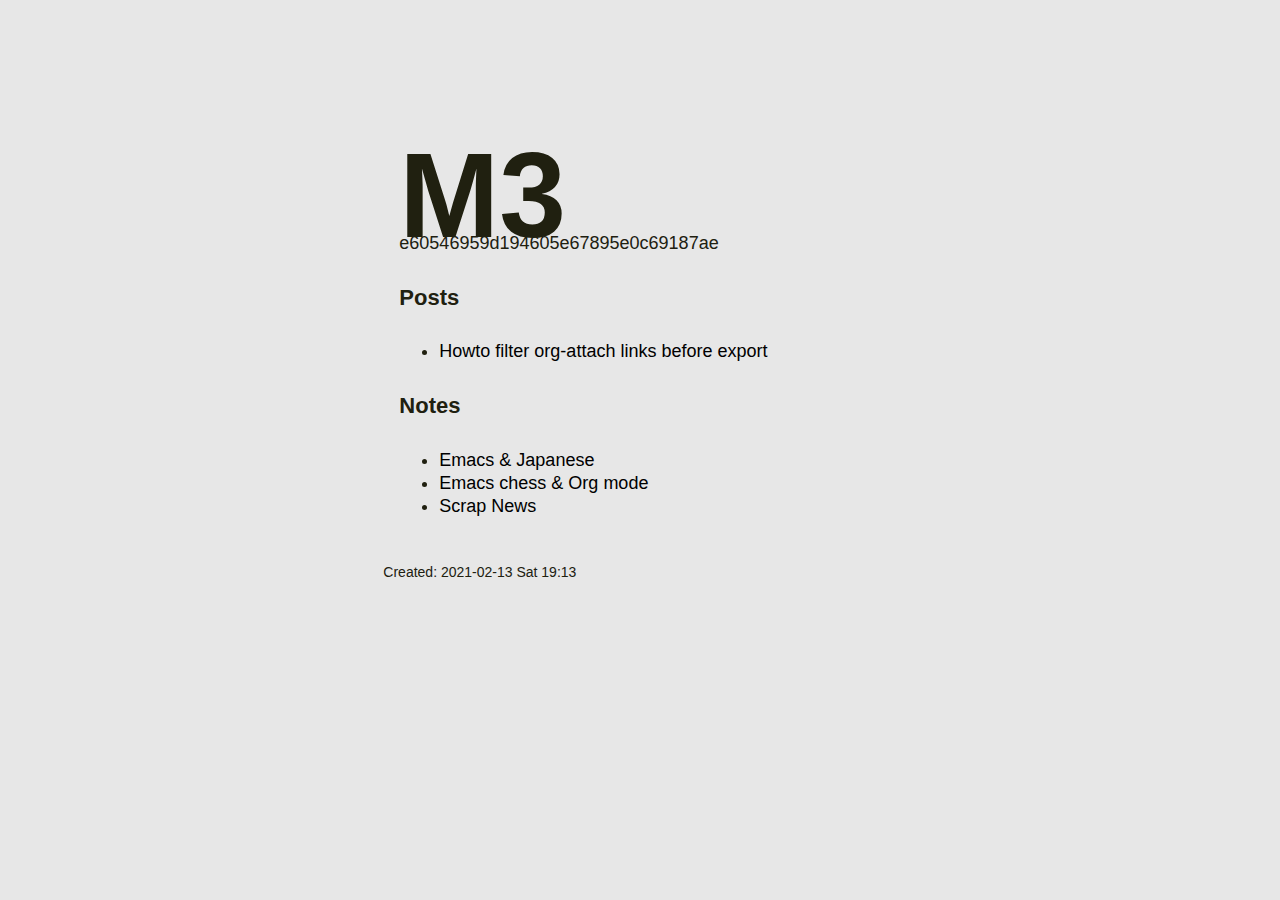
<file: index.html>
<!DOCTYPE html>
<html lang="en">
<head>
<!-- 2021-02-13 Sat 19:13 -->
<meta charset="utf-8">
<meta name="viewport" content="width=device-width, initial-scale=1">
<title>&lrm;</title>
<meta name="generator" content="Org mode">
<link rel="stylesheet" type="text/css" href="first.css"/>
</head>
<body>
<div id="content">
<h1 style="padding-top:80px;font-size:120px;margin-bottom:24px;">M3</h1>
<span>e60546959d194605e67895e0c69187ae</span>


<div id="outline-container-orgbc3f118" class="outline-2">
<h2 id="orgbc3f118">Posts</h2>
<div class="outline-text-2" id="text-orgbc3f118">
<ul class="org-ul">
<li><a href="../posts/2021/02/howto-filter-org-attach-links-for-export.html">Howto filter org-attach links before export</a></li>
</ul>
</div>
</div>

<div id="outline-container-orgdefddb2" class="outline-2">
<h2 id="orgdefddb2">Notes</h2>
<div class="outline-text-2" id="text-orgdefddb2">
<ul class="org-ul">
<li><a href="../notes/20210116181510-emacs_japanese.html">Emacs &amp; Japanese</a></li>
<li><a href="../notes/20210131081747-emacs_chess_org_mode.html">Emacs chess &amp; Org mode</a></li>
<li><a href="../notes/20210102181512-scrap_news.html">Scrap News</a></li>
</ul>
</div>
</div>
</div>
<div id="postamble" class="status">
<p class="date">Created: 2021-02-13 Sat 19:13</p>
</div>
</body>
</html>
</file>
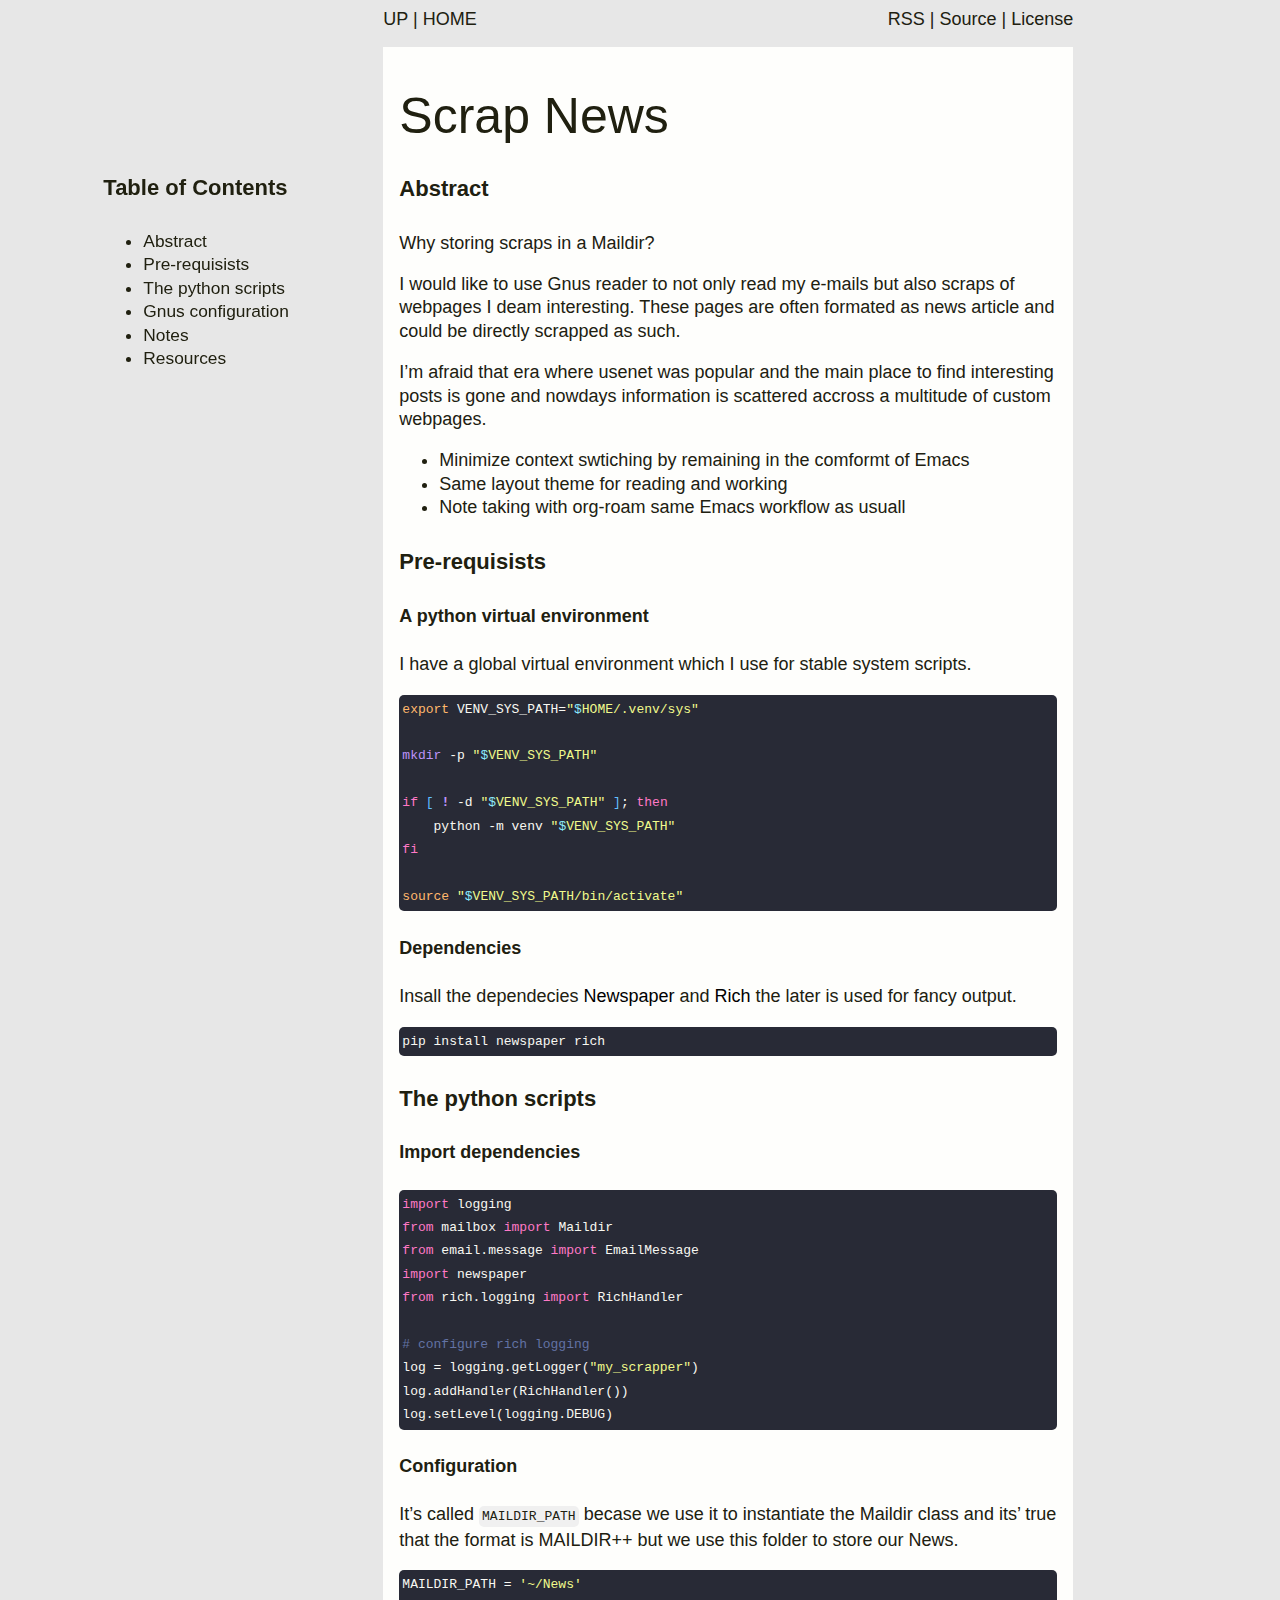
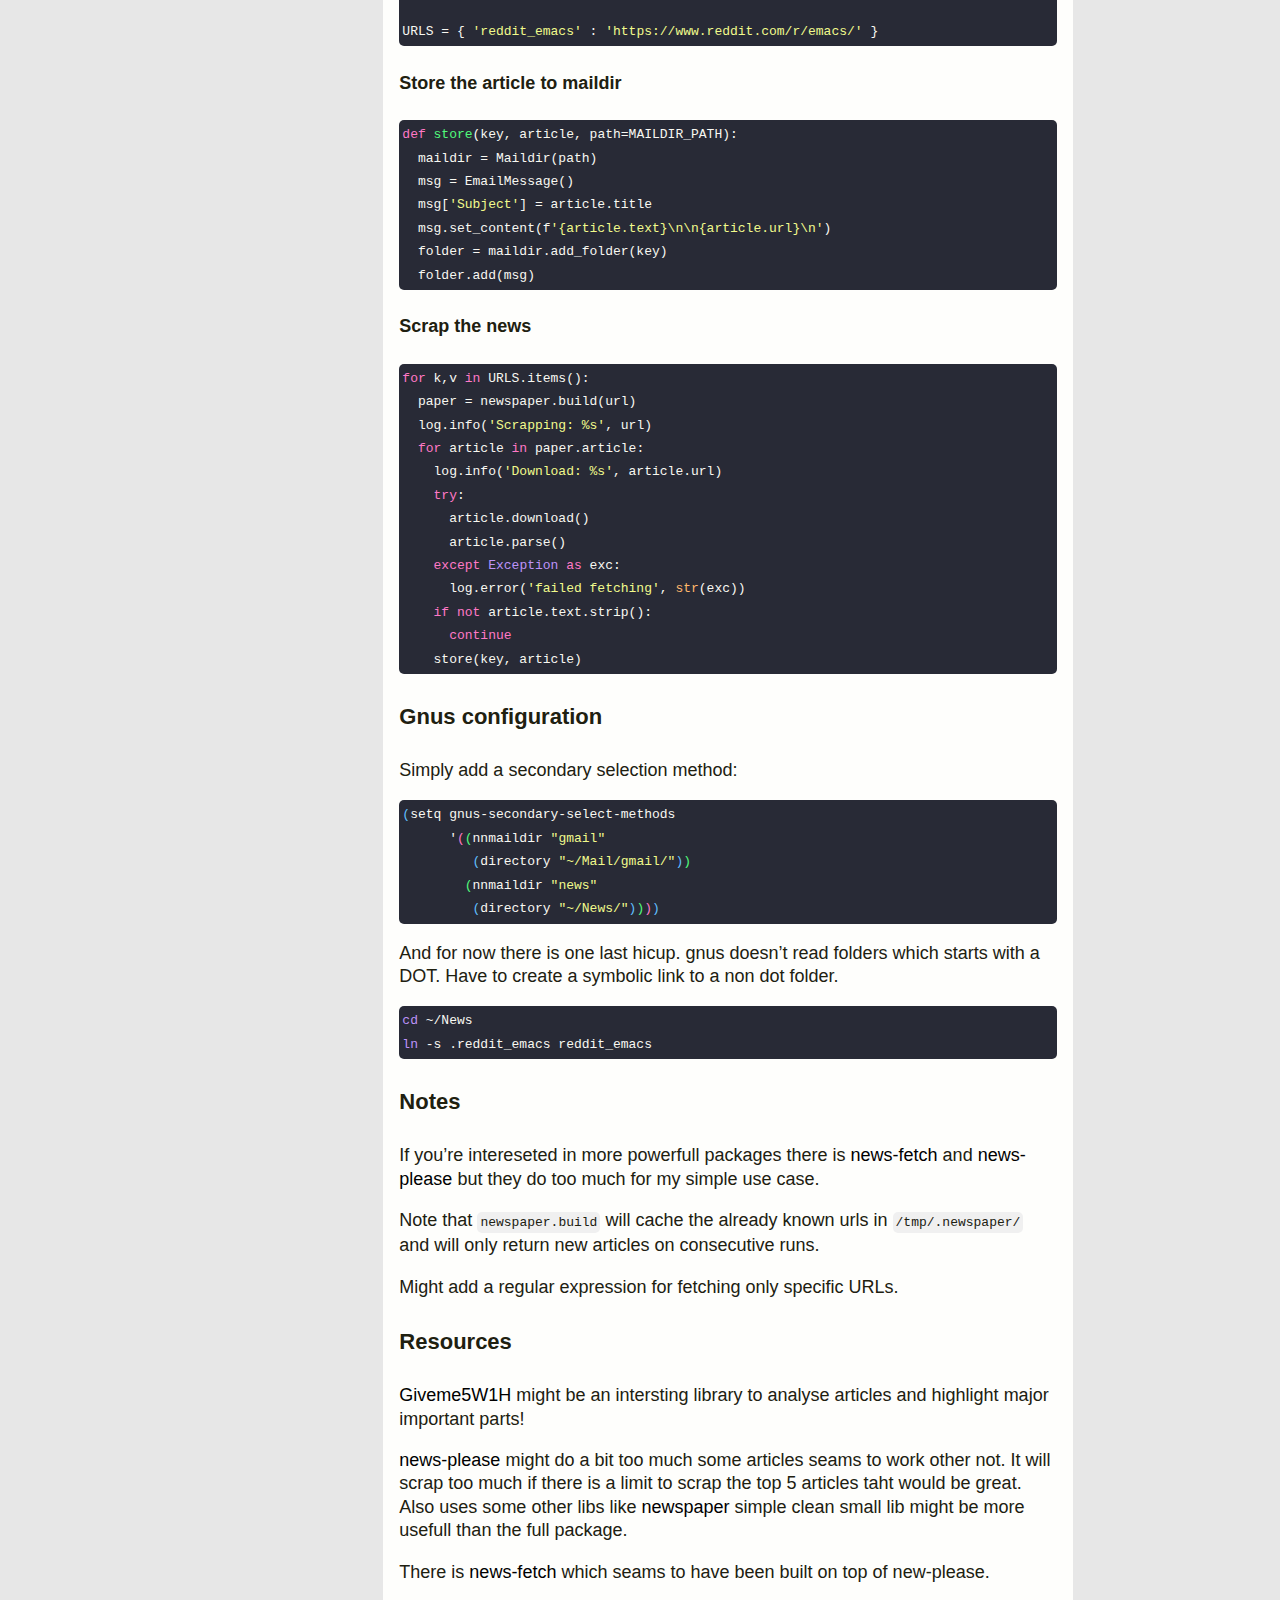
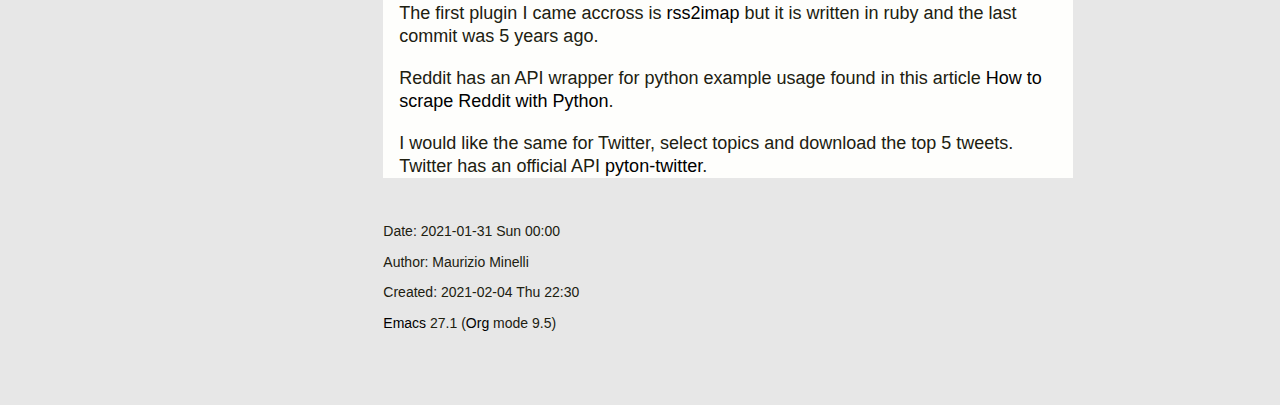
<file: 20210102181512-scrap_news.html>
<!DOCTYPE html>
<html lang="en">
<head>
<!-- 2021-02-04 Thu 22:30 -->
<meta charset="utf-8">
<meta name="viewport" content="width=device-width, initial-scale=1">
<title>Scrap News</title>
<meta name="generator" content="Org mode">
<meta name="author" content="Maurizio Minelli">
<link rel="stylesheet" type="text/css" href="style.css"/>
<link rel="stylesheet" type="text/css" href="style.css"/>
</head>
<body>
<div id="preamble" class="status">
<div id="org-page-header">
   <div>
    <a accesskey="h" href="notes.html"> UP </a> |
   <a accesskey="H" href="index.html"> HOME </a>
</div>
<div>
<a href="notes.xml"> RSS </a> |
<a href="https://github.com/willwo13/willwo13.github.io"> Source </a> |
<a href="https://creativecommons.org/licenses/by-sa/4.0/"> License </a>
</div>
</div>
</div>
<div id="content">
<h1 class="title">Scrap News</h1>
<div id="table-of-contents">
<h2>Table of Contents</h2>
<div id="text-table-of-contents">
<ul>
<li><a href="#org2af3b72">Abstract</a></li>
<li><a href="#orgd349a46">Pre-requisists</a></li>
<li><a href="#org2d95f94">The python scripts</a></li>
<li><a href="#org6b2769f">Gnus configuration</a></li>
<li><a href="#orgf32b726">Notes</a></li>
<li><a href="#orgb457ae9">Resources</a></li>
</ul>
</div>
</div>

<div id="outline-container-org2af3b72" class="outline-2">
<h2 id="org2af3b72">Abstract</h2>
<div class="outline-text-2" id="text-org2af3b72">
<p>
Why storing scraps in a Maildir?
</p>

<p>
I would like to use Gnus reader to not only read my e-mails but also scraps of
webpages I deam interesting. These pages are often formated as news article and
could be directly scrapped as such.
</p>

<p>
I&rsquo;m afraid that era where usenet was popular and the main place to find
interesting posts is gone and nowdays information is scattered accross a
multitude of custom webpages.
</p>

<ul class="org-ul">
<li>Minimize context swtiching by remaining in the comformt of Emacs</li>
<li>Same layout theme for reading and working</li>
<li>Note taking with org-roam same Emacs workflow as usuall</li>
</ul>
</div>
</div>

<div id="outline-container-orgd349a46" class="outline-2">
<h2 id="orgd349a46">Pre-requisists</h2>
<div class="outline-text-2" id="text-orgd349a46">
</div>

<div id="outline-container-orge1f4689" class="outline-3">
<h3 id="orge1f4689">A python virtual environment</h3>
<div class="outline-text-3" id="text-orge1f4689">
<p>
I have a global virtual environment which I use for stable system scripts.
</p>

<div class="org-src-container">
<pre class="src src-bash"><span style="color: #ffb86c;">export</span> VENV_SYS_PATH=<span style="color: #f1fa8c;">"</span><span style="color: #8be9fd;">$</span><span style="color: #f1fa8c;">HOME</span><span style="color: #f1fa8c;">/.venv/sys"</span>

<span style="color: #bd93f9;">mkdir</span> -p <span style="color: #f1fa8c;">"</span><span style="color: #8be9fd;">$</span><span style="color: #f1fa8c;">VENV_SYS_PATH</span><span style="color: #f1fa8c;">"</span>

<span style="color: #ff79c6;">if</span> <span style="color: #61bfff;">[</span> <span style="color: #bd93f9; font-weight: bold;">!</span> -d <span style="color: #f1fa8c;">"</span><span style="color: #8be9fd;">$</span><span style="color: #f1fa8c;">VENV_SYS_PATH</span><span style="color: #f1fa8c;">"</span> <span style="color: #61bfff;">]</span>; <span style="color: #ff79c6;">then</span>
    python -m venv <span style="color: #f1fa8c;">"</span><span style="color: #8be9fd;">$</span><span style="color: #f1fa8c;">VENV_SYS_PATH</span><span style="color: #f1fa8c;">"</span>
<span style="color: #ff79c6;">fi</span>

<span style="color: #ffb86c;">source</span> <span style="color: #f1fa8c;">"</span><span style="color: #8be9fd;">$</span><span style="color: #f1fa8c;">VENV_SYS_PATH</span><span style="color: #f1fa8c;">/bin/activate"</span>
</pre>
</div>
</div>
</div>

<div id="outline-container-orgb1d2b0f" class="outline-3">
<h3 id="orgb1d2b0f">Dependencies</h3>
<div class="outline-text-3" id="text-orgb1d2b0f">
<p>
Insall the dependecies <a href="https://newspaper.readthedocs.io/en/latest/">Newspaper</a> and <a href="https://rich.readthedocs.io/en/stable/introduction.html">Rich</a> the later is used for fancy output.
</p>

<div class="org-src-container">
<pre class="src src-bash">pip install newspaper rich
</pre>
</div>
</div>
</div>
</div>


<div id="outline-container-org2d95f94" class="outline-2">
<h2 id="org2d95f94">The python scripts</h2>
<div class="outline-text-2" id="text-org2d95f94">
</div>

<div id="outline-container-org4d29acc" class="outline-3">
<h3 id="org4d29acc">Import dependencies</h3>
<div class="outline-text-3" id="text-org4d29acc">
<div class="org-src-container">
<pre class="src src-python"><span style="color: #ff79c6;">import</span> logging
<span style="color: #ff79c6;">from</span> mailbox <span style="color: #ff79c6;">import</span> Maildir
<span style="color: #ff79c6;">from</span> email.message <span style="color: #ff79c6;">import</span> EmailMessage
<span style="color: #ff79c6;">import</span> newspaper
<span style="color: #ff79c6;">from</span> rich.logging <span style="color: #ff79c6;">import</span> RichHandler

<span style="color: #6272a4;"># </span><span style="color: #6272a4;">configure rich logging</span>
log = logging.getLogger(<span style="color: #f1fa8c;">"my_scrapper"</span>)
log.addHandler(RichHandler())
log.setLevel(logging.DEBUG)
</pre>
</div>
</div>
</div>

<div id="outline-container-orgf868841" class="outline-3">
<h3 id="orgf868841">Configuration</h3>
<div class="outline-text-3" id="text-orgf868841">
<p>
It&rsquo;s called <code>MAILDIR_PATH</code> becase we use it to instantiate the Maildir class and
its&rsquo; true that the format is MAILDIR++ but we use this folder to store our News.
</p>

<div class="org-src-container">
<pre class="src src-python">MAILDIR_PATH = <span style="color: #f1fa8c;">'~/News'</span>

URLS = { <span style="color: #f1fa8c;">'reddit_emacs'</span> : <span style="color: #f1fa8c;">'https://www.reddit.com/r/emacs/'</span> }
</pre>
</div>
</div>
</div>


<div id="outline-container-org2d29910" class="outline-3">
<h3 id="org2d29910">Store the article to maildir</h3>
<div class="outline-text-3" id="text-org2d29910">
<div class="org-src-container">
<pre class="src src-python"><span style="color: #ff79c6;">def</span> <span style="color: #50fa7b;">store</span>(key, article, path=MAILDIR_PATH):
  maildir = Maildir(path)
  msg = EmailMessage()
  msg[<span style="color: #f1fa8c;">'Subject'</span>] = article.title
  msg.set_content(f<span style="color: #f1fa8c;">'{article.text}\n\n{article.url}\n'</span>)
  folder = maildir.add_folder(key)
  folder.add(msg)
</pre>
</div>
</div>
</div>


<div id="outline-container-orgab89778" class="outline-3">
<h3 id="orgab89778">Scrap the news</h3>
<div class="outline-text-3" id="text-orgab89778">
<div class="org-src-container">
<pre class="src src-python"><span style="color: #ff79c6;">for</span> k,v <span style="color: #ff79c6;">in</span> URLS.items():
  paper = newspaper.build(url)
  log.info(<span style="color: #f1fa8c;">'Scrapping: %s'</span>, url)
  <span style="color: #ff79c6;">for</span> article <span style="color: #ff79c6;">in</span> paper.article:
    log.info(<span style="color: #f1fa8c;">'Download: %s'</span>, article.url)
    <span style="color: #ff79c6;">try</span>:
      article.download()
      article.parse()
    <span style="color: #ff79c6;">except</span> <span style="color: #bd93f9;">Exception</span> <span style="color: #ff79c6;">as</span> exc:
      log.error(<span style="color: #f1fa8c;">'failed fetching'</span>, <span style="color: #ffb86c;">str</span>(exc))
    <span style="color: #ff79c6;">if</span> <span style="color: #ff79c6;">not</span> article.text.strip():
      <span style="color: #ff79c6;">continue</span>
    store(key, article)
</pre>
</div>
</div>
</div>
</div>


<div id="outline-container-org6b2769f" class="outline-2">
<h2 id="org6b2769f">Gnus configuration</h2>
<div class="outline-text-2" id="text-org6b2769f">
<p>
Simply add a secondary selection method:
</p>

<div class="org-src-container">
<pre class="src src-lisp"><span style="color: #61bfff;">(</span>setq gnus-secondary-select-methods
      '<span style="color: #ff79c6;">(</span><span style="color: #50fa7b;">(</span>nnmaildir <span style="color: #f1fa8c;">"gmail"</span>
         <span style="color: #61bfff;">(</span>directory <span style="color: #f1fa8c;">"~/Mail/gmail/"</span><span style="color: #61bfff;">)</span><span style="color: #50fa7b;">)</span>
        <span style="color: #50fa7b;">(</span>nnmaildir <span style="color: #f1fa8c;">"news"</span>
         <span style="color: #61bfff;">(</span>directory <span style="color: #f1fa8c;">"~/News/"</span><span style="color: #61bfff;">)</span><span style="color: #50fa7b;">)</span><span style="color: #ff79c6;">)</span><span style="color: #61bfff;">)</span>
</pre>
</div>

<p>
And for now there is one last hicup. gnus doesn&rsquo;t read folders which starts with
a DOT. Have to create a symbolic link to a non dot folder.
</p>

<div class="org-src-container">
<pre class="src src-bash"><span style="color: #bd93f9;">cd</span> ~/News
<span style="color: #bd93f9;">ln</span> -s .reddit_emacs reddit_emacs
</pre>
</div>
</div>
</div>


<div id="outline-container-orgf32b726" class="outline-2">
<h2 id="orgf32b726">Notes</h2>
<div class="outline-text-2" id="text-orgf32b726">
<p>
If you&rsquo;re intereseted in more powerfull packages there is <a href="https://pypi.org/project/news-fetch/">news-fetch</a> and
<a href="https://pypi.org/project/news-please/">news-please</a> but they do too much for my simple use case.
</p>

<p>
Note that <code>newspaper.build</code> will cache the already known urls in <code>/tmp/.newspaper/</code>
and will only return new articles on consecutive runs.
</p>

<p>
Might add a regular expression for fetching only specific URLs.
</p>
</div>
</div>



<div id="outline-container-orgb457ae9" class="outline-2">
<h2 id="orgb457ae9">Resources</h2>
<div class="outline-text-2" id="text-orgb457ae9">
<p>
<a href="https://github.com/fhamborg/Giveme5W1H">Giveme5W1H</a> might be an intersting library to analyse articles and highlight
major important parts!
</p>

<p>
<a href="https://github.com/fhamborg/news-please">news-please</a> might do a bit too much some articles seams to work other not. It
will scrap too much if there is a limit to scrap the top 5 articles taht would
be great. Also uses some other libs like <a href="https://github.com/codelucas/newspaper">newspaper</a> simple clean small lib might
be more usefull than the full package.
</p>

<p>
There is <a href="https://github.com/santhoshse7en/news-fetch">news-fetch</a> which seams to have been built on top of new-please.
</p>

<p>
The first plugin I came accross is <a href="https://github.com/rcarmo/rss2imap">rss2imap</a> but it is written in ruby and the
last commit was 5 years ago.
</p>

<p>
Reddit has an API wrapper for python example usage found in this article <a href="https://www.storybench.org/how-to-scrape-reddit-with-python/">How to
scrape Reddit with Python</a>.
</p>

<p>
I would like the same for Twitter, select topics and download the top 5 tweets.
Twitter has an official API <a href="https://python-twitter.readthedocs.io/en/latest/">pyton-twitter</a>.
</p>
</div>
</div>
</div>
<div id="postamble" class="status">
<p class="date">Date: 2021-01-31 Sun 00:00</p>
<p class="author">Author: Maurizio Minelli</p>
<p class="date">Created: 2021-02-04 Thu 22:30</p>
<p class="creator"><a href="https://www.gnu.org/software/emacs/">Emacs</a> 27.1 (<a href="https://orgmode.org">Org</a> mode 9.5)</p>
</div>
</body>
</html>
</file>
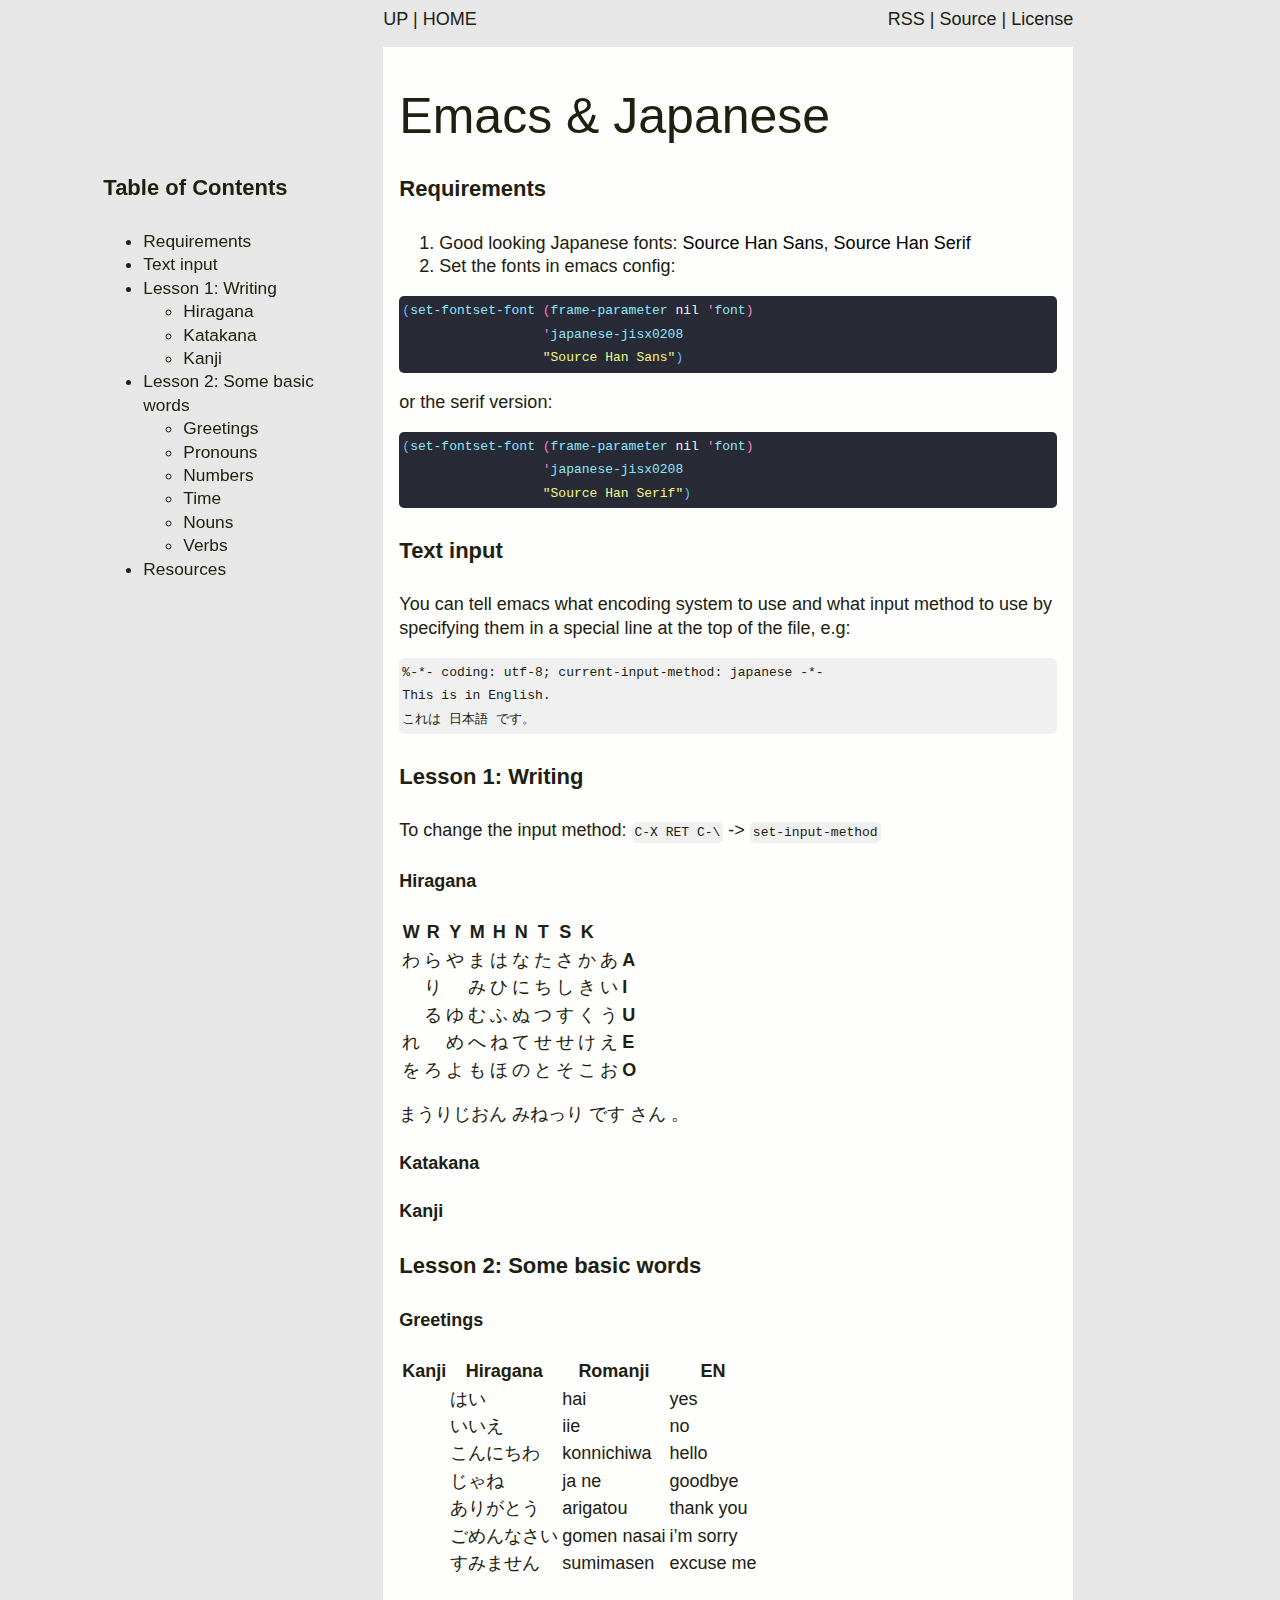
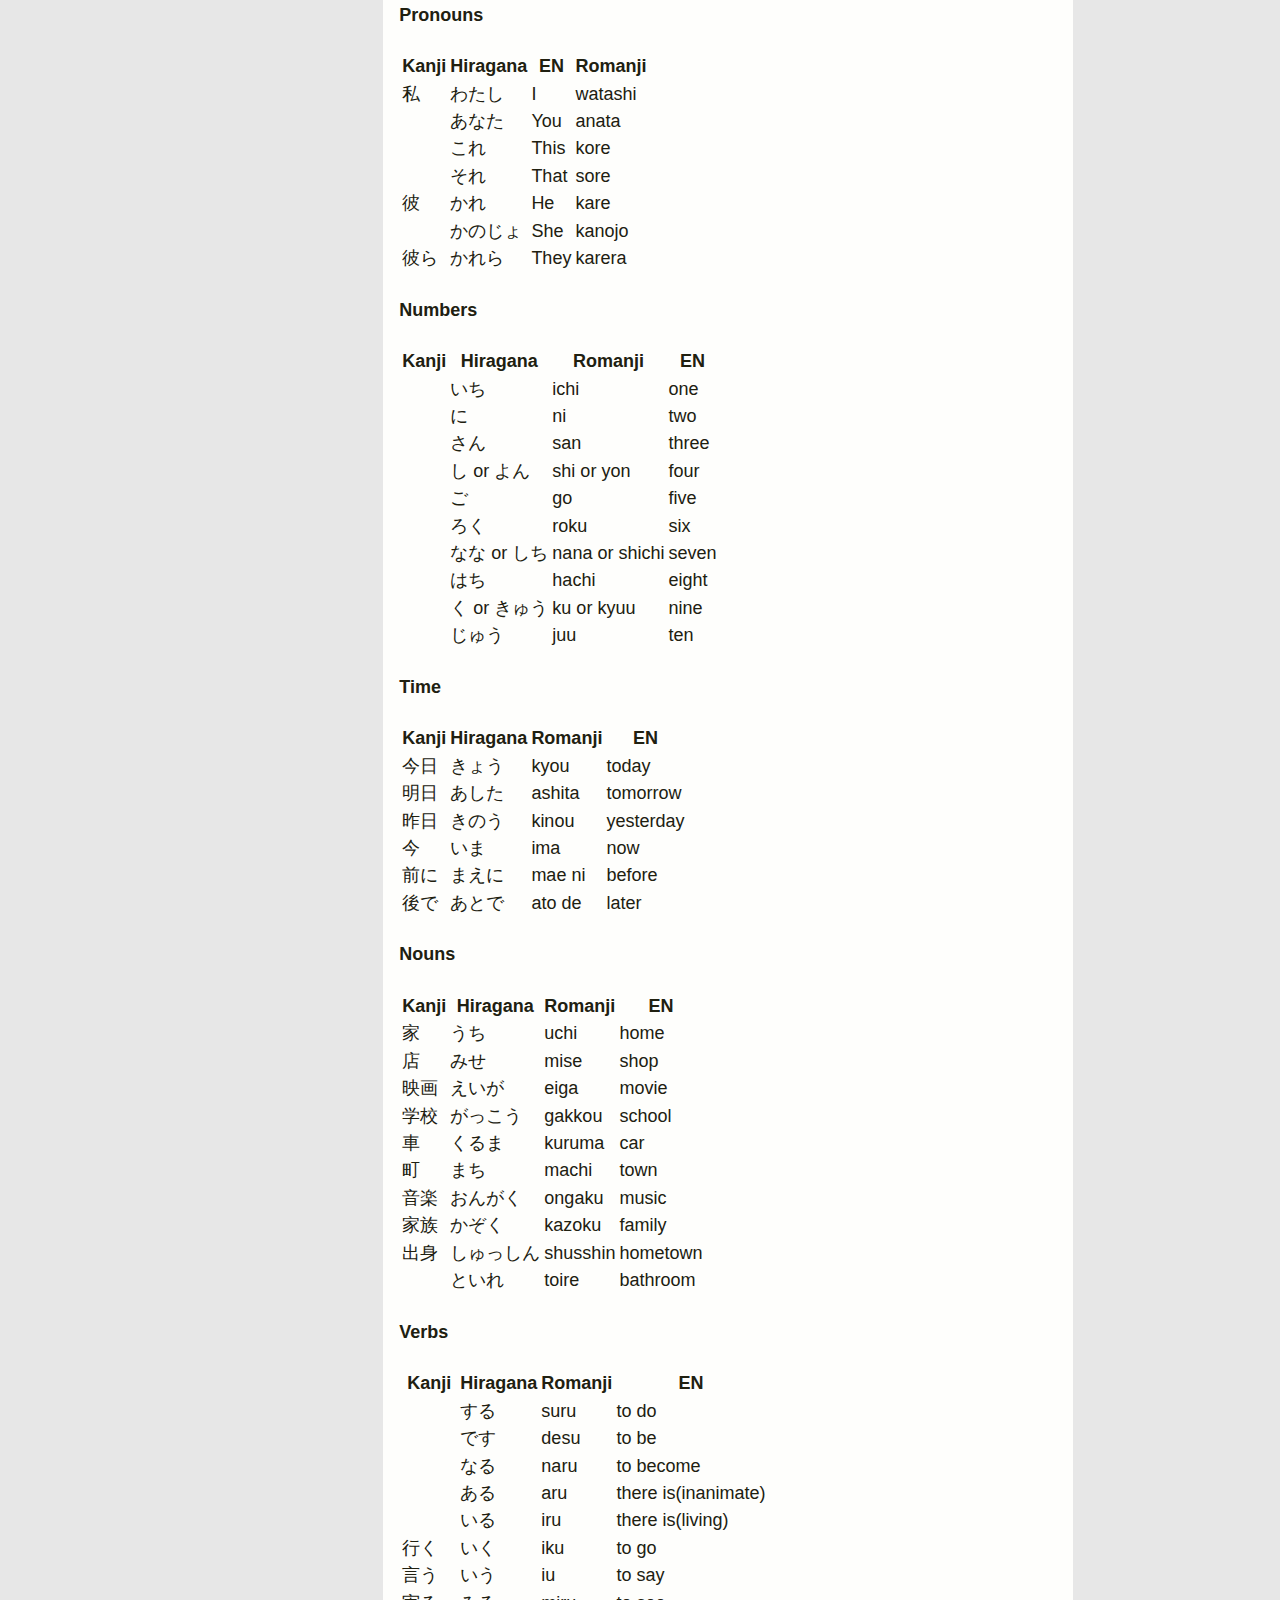
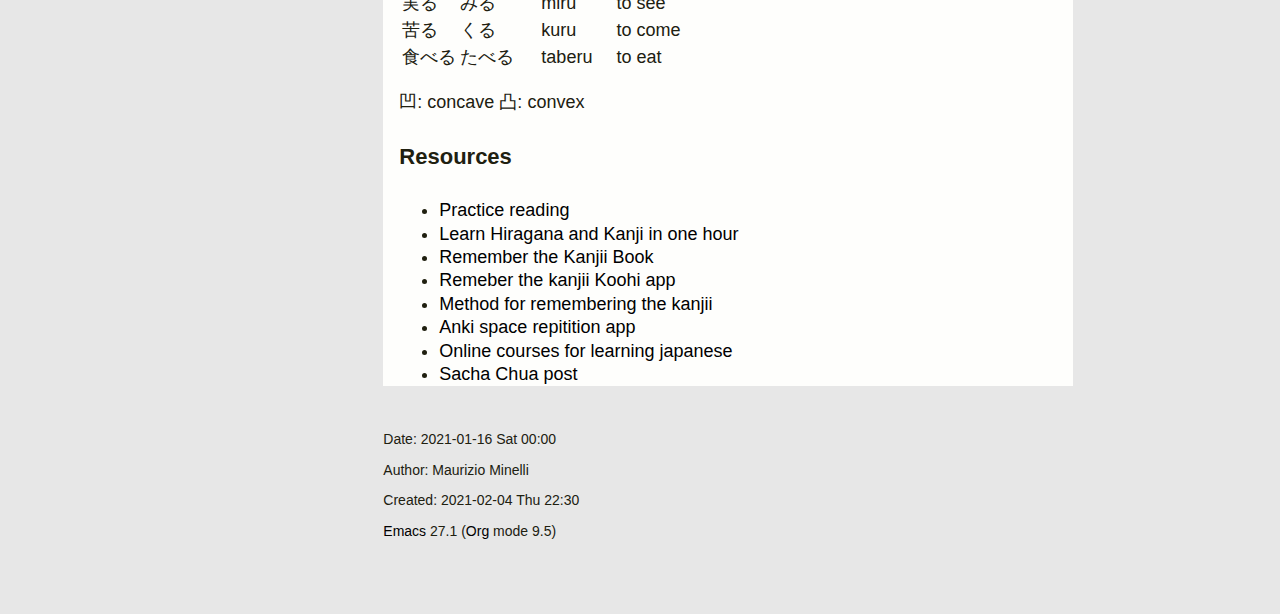
<file: 20210116181510-emacs_japanese.html>
<!DOCTYPE html>
<html lang="en">
<head>
<!-- 2021-02-04 Thu 22:30 -->
<meta charset="utf-8">
<meta name="viewport" content="width=device-width, initial-scale=1">
<title>Emacs &amp; Japanese</title>
<meta name="generator" content="Org mode">
<meta name="author" content="Maurizio Minelli">
<link rel="stylesheet" type="text/css" href="style.css"/>
</head>
<body>
<div id="preamble" class="status">
<div id="org-page-header">
   <div>
    <a accesskey="h" href="notes.html"> UP </a> |
   <a accesskey="H" href="index.html"> HOME </a>
</div>
<div>
<a href="notes.xml"> RSS </a> |
<a href="https://github.com/willwo13/willwo13.github.io"> Source </a> |
<a href="https://creativecommons.org/licenses/by-sa/4.0/"> License </a>
</div>
</div>
</div>
<div id="content">
<h1 class="title">Emacs &amp; Japanese</h1>
<div id="table-of-contents">
<h2>Table of Contents</h2>
<div id="text-table-of-contents">
<ul>
<li><a href="#orgb4ca5d1">Requirements</a></li>
<li><a href="#orgd75ca1c">Text input</a></li>
<li><a href="#orgec22d76">Lesson 1: Writing</a>
<ul>
<li><a href="#org7f54279">Hiragana</a></li>
<li><a href="#orgd1a5830">Katakana</a></li>
<li><a href="#org8711a25">Kanji</a></li>
</ul>
</li>
<li><a href="#org7348568">Lesson 2: Some basic words</a>
<ul>
<li><a href="#org0abc164">Greetings</a></li>
<li><a href="#org3a249ac">Pronouns</a></li>
<li><a href="#org4f42ac9">Numbers</a></li>
<li><a href="#orgce51735">Time</a></li>
<li><a href="#org795c474">Nouns</a></li>
<li><a href="#orgec7e791">Verbs</a></li>
</ul>
</li>
<li><a href="#orga4f9a91">Resources</a></li>
</ul>
</div>
</div>

<div id="outline-container-orgb4ca5d1" class="outline-2">
<h2 id="orgb4ca5d1">Requirements</h2>
<div class="outline-text-2" id="text-orgb4ca5d1">
<ol class="org-ol">
<li>Good looking Japanese fonts: <a href="https://github.com/adobe-fonts/source-han-sans">Source Han Sans</a>, <a href="https://github.com/adobe-fonts/source-han-serif">Source Han Serif</a></li>
<li>Set the fonts in emacs config:</li>
</ol>

<div class="org-src-container">
<pre class="src src-emacs-lisp"><span style="color: #61bfff;">(</span><span style="color: #8be9fd;">set-fontset-font</span> <span style="color: #ff79c6;">(</span><span style="color: #8be9fd;">frame-parameter</span> nil <span style="color: #ff79c6;">'</span><span style="color: #8be9fd;">font</span><span style="color: #ff79c6;">)</span>
                  <span style="color: #ff79c6;">'</span><span style="color: #8be9fd;">japanese-jisx0208</span>
                  <span style="color: #f1fa8c;">"Source Han Sans"</span><span style="color: #61bfff;">)</span>
</pre>
</div>

<p>
or the serif version:
</p>

<div class="org-src-container">
<pre class="src src-emacs-lisp"><span style="color: #61bfff;">(</span><span style="color: #8be9fd;">set-fontset-font</span> <span style="color: #ff79c6;">(</span><span style="color: #8be9fd;">frame-parameter</span> nil <span style="color: #ff79c6;">'</span><span style="color: #8be9fd;">font</span><span style="color: #ff79c6;">)</span>
                  <span style="color: #ff79c6;">'</span><span style="color: #8be9fd;">japanese-jisx0208</span>
                  <span style="color: #f1fa8c;">"Source Han Serif"</span><span style="color: #61bfff;">)</span>
</pre>
</div>
</div>
</div>

<div id="outline-container-orgd75ca1c" class="outline-2">
<h2 id="orgd75ca1c">Text input</h2>
<div class="outline-text-2" id="text-orgd75ca1c">
<p>
You can tell emacs what encoding system to use and what input method to use by
specifying them in a special line at the top of the file, e.g:
</p>

<pre class="example" id="org605aa7f">
%-*- coding: utf-8; current-input-method: japanese -*-
This is in English.
これは 日本語 です。
</pre>
</div>
</div>

<div id="outline-container-orgec22d76" class="outline-2">
<h2 id="orgec22d76">Lesson 1: Writing</h2>
<div class="outline-text-2" id="text-orgec22d76">
<p>
To change the input method: <code>C-X RET C-\</code> -&gt; <code>set-input-method</code>
</p>
</div>

<div id="outline-container-org7f54279" class="outline-3">
<h3 id="org7f54279">Hiragana</h3>
<div class="outline-text-3" id="text-org7f54279">
<table>


<colgroup>
<col  class="org-left">
</colgroup>

<colgroup>
<col  class="org-left">
</colgroup>

<colgroup>
<col  class="org-left">
</colgroup>

<colgroup>
<col  class="org-left">
</colgroup>

<colgroup>
<col  class="org-left">
</colgroup>

<colgroup>
<col  class="org-left">
</colgroup>

<colgroup>
<col  class="org-left">
</colgroup>

<colgroup>
<col  class="org-left">
</colgroup>

<colgroup>
<col  class="org-left">
</colgroup>

<colgroup>
<col  class="org-left">
</colgroup>

<colgroup>
<col  class="org-left">
</colgroup>
<thead>
<tr>
<th scope="col" class="org-left">W</th>
<th scope="col" class="org-left">R</th>
<th scope="col" class="org-left">Y</th>
<th scope="col" class="org-left">M</th>
<th scope="col" class="org-left">H</th>
<th scope="col" class="org-left">N</th>
<th scope="col" class="org-left">T</th>
<th scope="col" class="org-left">S</th>
<th scope="col" class="org-left">K</th>
<th scope="col" class="org-left">&#xa0;</th>
<th scope="col" class="org-left">&#xa0;</th>
</tr>
</thead>
<tbody>
<tr>
<td class="org-left">わ</td>
<td class="org-left">ら</td>
<td class="org-left">や</td>
<td class="org-left">ま</td>
<td class="org-left">は</td>
<td class="org-left">な</td>
<td class="org-left">た</td>
<td class="org-left">さ</td>
<td class="org-left">か</td>
<td class="org-left">あ</td>
<td class="org-left"><b>A</b></td>
</tr>
</tbody>
<tbody>
<tr>
<td class="org-left">&#xa0;</td>
<td class="org-left">り</td>
<td class="org-left">&#xa0;</td>
<td class="org-left">み</td>
<td class="org-left">ひ</td>
<td class="org-left">に</td>
<td class="org-left">ち</td>
<td class="org-left">し</td>
<td class="org-left">き</td>
<td class="org-left">い</td>
<td class="org-left"><b>I</b></td>
</tr>
</tbody>
<tbody>
<tr>
<td class="org-left">&#xa0;</td>
<td class="org-left">る</td>
<td class="org-left">ゆ</td>
<td class="org-left">む</td>
<td class="org-left">ふ</td>
<td class="org-left">ぬ</td>
<td class="org-left">つ</td>
<td class="org-left">す</td>
<td class="org-left">く</td>
<td class="org-left">う</td>
<td class="org-left"><b>U</b></td>
</tr>
</tbody>
<tbody>
<tr>
<td class="org-left">れ</td>
<td class="org-left">&#xa0;</td>
<td class="org-left">め</td>
<td class="org-left">へ</td>
<td class="org-left">ね</td>
<td class="org-left">て</td>
<td class="org-left">せ</td>
<td class="org-left">せ</td>
<td class="org-left">け</td>
<td class="org-left">え</td>
<td class="org-left"><b>E</b></td>
</tr>
</tbody>
<tbody>
<tr>
<td class="org-left">を</td>
<td class="org-left">ろ</td>
<td class="org-left">よ</td>
<td class="org-left">も</td>
<td class="org-left">ほ</td>
<td class="org-left">の</td>
<td class="org-left">と</td>
<td class="org-left">そ</td>
<td class="org-left">こ</td>
<td class="org-left">お</td>
<td class="org-left"><b>O</b></td>
</tr>
</tbody>
</table>

<p>
まうりじおん みねっり です さん 。
</p>
</div>
</div>

<div id="outline-container-orgd1a5830" class="outline-3">
<h3 id="orgd1a5830">Katakana</h3>
<div class="outline-text-3" id="text-orgd1a5830">
</div>
</div>

<div id="outline-container-org8711a25" class="outline-3">
<h3 id="org8711a25">Kanji</h3>
<div class="outline-text-3" id="text-org8711a25">
</div>
</div>
</div>


<div id="outline-container-org7348568" class="outline-2">
<h2 id="org7348568">Lesson 2: Some basic words</h2>
<div class="outline-text-2" id="text-org7348568">
</div>

<div id="outline-container-org0abc164" class="outline-3">
<h3 id="org0abc164">Greetings</h3>
<div class="outline-text-3" id="text-org0abc164">
<table>


<colgroup>
<col  class="org-left">

<col  class="org-left">

<col  class="org-left">

<col  class="org-left">
</colgroup>
<thead>
<tr>
<th scope="col" class="org-left">Kanji</th>
<th scope="col" class="org-left">Hiragana</th>
<th scope="col" class="org-left">Romanji</th>
<th scope="col" class="org-left">EN</th>
</tr>
</thead>
<tbody>
<tr>
<td class="org-left">&#xa0;</td>
<td class="org-left">はい</td>
<td class="org-left">hai</td>
<td class="org-left">yes</td>
</tr>

<tr>
<td class="org-left">&#xa0;</td>
<td class="org-left">いいえ</td>
<td class="org-left">iie</td>
<td class="org-left">no</td>
</tr>

<tr>
<td class="org-left">&#xa0;</td>
<td class="org-left">こんにちわ</td>
<td class="org-left">konnichiwa</td>
<td class="org-left">hello</td>
</tr>

<tr>
<td class="org-left">&#xa0;</td>
<td class="org-left">じゃね</td>
<td class="org-left">ja ne</td>
<td class="org-left">goodbye</td>
</tr>

<tr>
<td class="org-left">&#xa0;</td>
<td class="org-left">ありがとう</td>
<td class="org-left">arigatou</td>
<td class="org-left">thank you</td>
</tr>

<tr>
<td class="org-left">&#xa0;</td>
<td class="org-left">ごめんなさい</td>
<td class="org-left">gomen nasai</td>
<td class="org-left">i&rsquo;m sorry</td>
</tr>

<tr>
<td class="org-left">&#xa0;</td>
<td class="org-left">すみません</td>
<td class="org-left">sumimasen</td>
<td class="org-left">excuse me</td>
</tr>
</tbody>
</table>
</div>
</div>

<div id="outline-container-org3a249ac" class="outline-3">
<h3 id="org3a249ac">Pronouns</h3>
<div class="outline-text-3" id="text-org3a249ac">
<table>


<colgroup>
<col  class="org-left">

<col  class="org-left">

<col  class="org-left">

<col  class="org-left">
</colgroup>
<thead>
<tr>
<th scope="col" class="org-left">Kanji</th>
<th scope="col" class="org-left">Hiragana</th>
<th scope="col" class="org-left">EN</th>
<th scope="col" class="org-left">Romanji</th>
</tr>
</thead>
<tbody>
<tr>
<td class="org-left">私</td>
<td class="org-left">わたし</td>
<td class="org-left">I</td>
<td class="org-left">watashi</td>
</tr>

<tr>
<td class="org-left">&#xa0;</td>
<td class="org-left">あなた</td>
<td class="org-left">You</td>
<td class="org-left">anata</td>
</tr>

<tr>
<td class="org-left">&#xa0;</td>
<td class="org-left">これ</td>
<td class="org-left">This</td>
<td class="org-left">kore</td>
</tr>

<tr>
<td class="org-left">&#xa0;</td>
<td class="org-left">それ</td>
<td class="org-left">That</td>
<td class="org-left">sore</td>
</tr>

<tr>
<td class="org-left">彼</td>
<td class="org-left">かれ</td>
<td class="org-left">He</td>
<td class="org-left">kare</td>
</tr>

<tr>
<td class="org-left">&#xa0;</td>
<td class="org-left">かのじょ</td>
<td class="org-left">She</td>
<td class="org-left">kanojo</td>
</tr>

<tr>
<td class="org-left">彼ら</td>
<td class="org-left">かれら</td>
<td class="org-left">They</td>
<td class="org-left">karera</td>
</tr>
</tbody>
</table>
</div>
</div>

<div id="outline-container-org4f42ac9" class="outline-3">
<h3 id="org4f42ac9">Numbers</h3>
<div class="outline-text-3" id="text-org4f42ac9">
<table>


<colgroup>
<col  class="org-left">

<col  class="org-left">

<col  class="org-left">

<col  class="org-left">
</colgroup>
<thead>
<tr>
<th scope="col" class="org-left">Kanji</th>
<th scope="col" class="org-left">Hiragana</th>
<th scope="col" class="org-left">Romanji</th>
<th scope="col" class="org-left">EN</th>
</tr>
</thead>
<tbody>
<tr>
<td class="org-left">&#xa0;</td>
<td class="org-left">いち</td>
<td class="org-left">ichi</td>
<td class="org-left">one</td>
</tr>

<tr>
<td class="org-left">&#xa0;</td>
<td class="org-left">に</td>
<td class="org-left">ni</td>
<td class="org-left">two</td>
</tr>

<tr>
<td class="org-left">&#xa0;</td>
<td class="org-left">さん</td>
<td class="org-left">san</td>
<td class="org-left">three</td>
</tr>

<tr>
<td class="org-left">&#xa0;</td>
<td class="org-left">し or よん</td>
<td class="org-left">shi or yon</td>
<td class="org-left">four</td>
</tr>

<tr>
<td class="org-left">&#xa0;</td>
<td class="org-left">ご</td>
<td class="org-left">go</td>
<td class="org-left">five</td>
</tr>

<tr>
<td class="org-left">&#xa0;</td>
<td class="org-left">ろく</td>
<td class="org-left">roku</td>
<td class="org-left">six</td>
</tr>

<tr>
<td class="org-left">&#xa0;</td>
<td class="org-left">なな or しち</td>
<td class="org-left">nana or shichi</td>
<td class="org-left">seven</td>
</tr>

<tr>
<td class="org-left">&#xa0;</td>
<td class="org-left">はち</td>
<td class="org-left">hachi</td>
<td class="org-left">eight</td>
</tr>

<tr>
<td class="org-left">&#xa0;</td>
<td class="org-left">く or きゅう</td>
<td class="org-left">ku or kyuu</td>
<td class="org-left">nine</td>
</tr>

<tr>
<td class="org-left">&#xa0;</td>
<td class="org-left">じゅう</td>
<td class="org-left">juu</td>
<td class="org-left">ten</td>
</tr>
</tbody>
</table>
</div>
</div>

<div id="outline-container-orgce51735" class="outline-3">
<h3 id="orgce51735">Time</h3>
<div class="outline-text-3" id="text-orgce51735">
<table>


<colgroup>
<col  class="org-left">

<col  class="org-left">

<col  class="org-left">

<col  class="org-left">
</colgroup>
<thead>
<tr>
<th scope="col" class="org-left">Kanji</th>
<th scope="col" class="org-left">Hiragana</th>
<th scope="col" class="org-left">Romanji</th>
<th scope="col" class="org-left">EN</th>
</tr>
</thead>
<tbody>
<tr>
<td class="org-left">今日</td>
<td class="org-left">きょう</td>
<td class="org-left">kyou</td>
<td class="org-left">today</td>
</tr>

<tr>
<td class="org-left">明日</td>
<td class="org-left">あした</td>
<td class="org-left">ashita</td>
<td class="org-left">tomorrow</td>
</tr>

<tr>
<td class="org-left">昨日</td>
<td class="org-left">きのう</td>
<td class="org-left">kinou</td>
<td class="org-left">yesterday</td>
</tr>

<tr>
<td class="org-left">今</td>
<td class="org-left">いま</td>
<td class="org-left">ima</td>
<td class="org-left">now</td>
</tr>

<tr>
<td class="org-left">前に</td>
<td class="org-left">まえに</td>
<td class="org-left">mae ni</td>
<td class="org-left">before</td>
</tr>

<tr>
<td class="org-left">後で</td>
<td class="org-left">あとで</td>
<td class="org-left">ato de</td>
<td class="org-left">later</td>
</tr>
</tbody>
</table>
</div>
</div>

<div id="outline-container-org795c474" class="outline-3">
<h3 id="org795c474">Nouns</h3>
<div class="outline-text-3" id="text-org795c474">
<table>


<colgroup>
<col  class="org-left">

<col  class="org-left">

<col  class="org-left">

<col  class="org-left">
</colgroup>
<thead>
<tr>
<th scope="col" class="org-left">Kanji</th>
<th scope="col" class="org-left">Hiragana</th>
<th scope="col" class="org-left">Romanji</th>
<th scope="col" class="org-left">EN</th>
</tr>
</thead>
<tbody>
<tr>
<td class="org-left">家</td>
<td class="org-left">うち</td>
<td class="org-left">uchi</td>
<td class="org-left">home</td>
</tr>

<tr>
<td class="org-left">店</td>
<td class="org-left">みせ</td>
<td class="org-left">mise</td>
<td class="org-left">shop</td>
</tr>

<tr>
<td class="org-left">映画</td>
<td class="org-left">えいが</td>
<td class="org-left">eiga</td>
<td class="org-left">movie</td>
</tr>

<tr>
<td class="org-left">学校</td>
<td class="org-left">がっこう</td>
<td class="org-left">gakkou</td>
<td class="org-left">school</td>
</tr>

<tr>
<td class="org-left">車</td>
<td class="org-left">くるま</td>
<td class="org-left">kuruma</td>
<td class="org-left">car</td>
</tr>

<tr>
<td class="org-left">町</td>
<td class="org-left">まち</td>
<td class="org-left">machi</td>
<td class="org-left">town</td>
</tr>

<tr>
<td class="org-left">音楽</td>
<td class="org-left">おんがく</td>
<td class="org-left">ongaku</td>
<td class="org-left">music</td>
</tr>

<tr>
<td class="org-left">家族</td>
<td class="org-left">かぞく</td>
<td class="org-left">kazoku</td>
<td class="org-left">family</td>
</tr>

<tr>
<td class="org-left">出身</td>
<td class="org-left">しゅっしん</td>
<td class="org-left">shusshin</td>
<td class="org-left">hometown</td>
</tr>

<tr>
<td class="org-left">&#xa0;</td>
<td class="org-left">といれ</td>
<td class="org-left">toire</td>
<td class="org-left">bathroom</td>
</tr>
</tbody>
</table>
</div>
</div>

<div id="outline-container-orgec7e791" class="outline-3">
<h3 id="orgec7e791">Verbs</h3>
<div class="outline-text-3" id="text-orgec7e791">
<table>


<colgroup>
<col  class="org-left">

<col  class="org-left">

<col  class="org-left">

<col  class="org-left">
</colgroup>
<thead>
<tr>
<th scope="col" class="org-left">Kanji</th>
<th scope="col" class="org-left">Hiragana</th>
<th scope="col" class="org-left">Romanji</th>
<th scope="col" class="org-left">EN</th>
</tr>
</thead>
<tbody>
<tr>
<td class="org-left">&#xa0;</td>
<td class="org-left">する</td>
<td class="org-left">suru</td>
<td class="org-left">to do</td>
</tr>

<tr>
<td class="org-left">&#xa0;</td>
<td class="org-left">です</td>
<td class="org-left">desu</td>
<td class="org-left">to be</td>
</tr>

<tr>
<td class="org-left">&#xa0;</td>
<td class="org-left">なる</td>
<td class="org-left">naru</td>
<td class="org-left">to become</td>
</tr>

<tr>
<td class="org-left">&#xa0;</td>
<td class="org-left">ある</td>
<td class="org-left">aru</td>
<td class="org-left">there is(inanimate)</td>
</tr>

<tr>
<td class="org-left">&#xa0;</td>
<td class="org-left">いる</td>
<td class="org-left">iru</td>
<td class="org-left">there is(living)</td>
</tr>

<tr>
<td class="org-left">行く</td>
<td class="org-left">いく</td>
<td class="org-left">iku</td>
<td class="org-left">to go</td>
</tr>

<tr>
<td class="org-left">言う</td>
<td class="org-left">いう</td>
<td class="org-left">iu</td>
<td class="org-left">to say</td>
</tr>

<tr>
<td class="org-left">実る</td>
<td class="org-left">みる</td>
<td class="org-left">miru</td>
<td class="org-left">to see</td>
</tr>

<tr>
<td class="org-left">苦る</td>
<td class="org-left">くる</td>
<td class="org-left">kuru</td>
<td class="org-left">to come</td>
</tr>

<tr>
<td class="org-left">食べる</td>
<td class="org-left">たべる</td>
<td class="org-left">taberu</td>
<td class="org-left">to eat</td>
</tr>
</tbody>
</table>

<p>
凹: concave
凸: convex
</p>
</div>
</div>
</div>


<div id="outline-container-orga4f9a91" class="outline-2">
<h2 id="orga4f9a91">Resources</h2>
<div class="outline-text-2" id="text-orga4f9a91">
<ul class="org-ul">
<li><a href="http://realkana.com/">Practice reading</a></li>
<li><a href="https://www.youtube.com/watch?v=6p9Il_j0zjc">Learn Hiragana and Kanji in one hour</a></li>
<li><a href="https://www.amazon.com/Remembering-Kanji-Complete-Japanese-Characters-dp-0824835921/dp/0824835921/ref=mt_other?_encoding=UTF8&amp;me=&amp;qid=#reader_0824835921">Remember the Kanjii Book</a></li>
<li><a href="https://kanji.koohii.com/">Remeber the kanjii Koohi app</a></li>
<li><a href="https://nihongoshark.com/fastest-way-to-learn-the-kanji/">Method for remembering the kanjii</a></li>
<li><a href="https://apps.ankiweb.net/">Anki space repitition app</a></li>
<li><a href="https://apps.ankiweb.net/">Online courses for learning japanese</a></li>
<li><a href="https://sachachua.com/blog/2013/04/why-and-how-im-relearning-japanese/">Sacha Chua post</a></li>
</ul>
</div>
</div>
</div>
<div id="postamble" class="status">
<p class="date">Date: 2021-01-16 Sat 00:00</p>
<p class="author">Author: Maurizio Minelli</p>
<p class="date">Created: 2021-02-04 Thu 22:30</p>
<p class="creator"><a href="https://www.gnu.org/software/emacs/">Emacs</a> 27.1 (<a href="https://orgmode.org">Org</a> mode 9.5)</p>
</div>
</body>
</html>
</file>
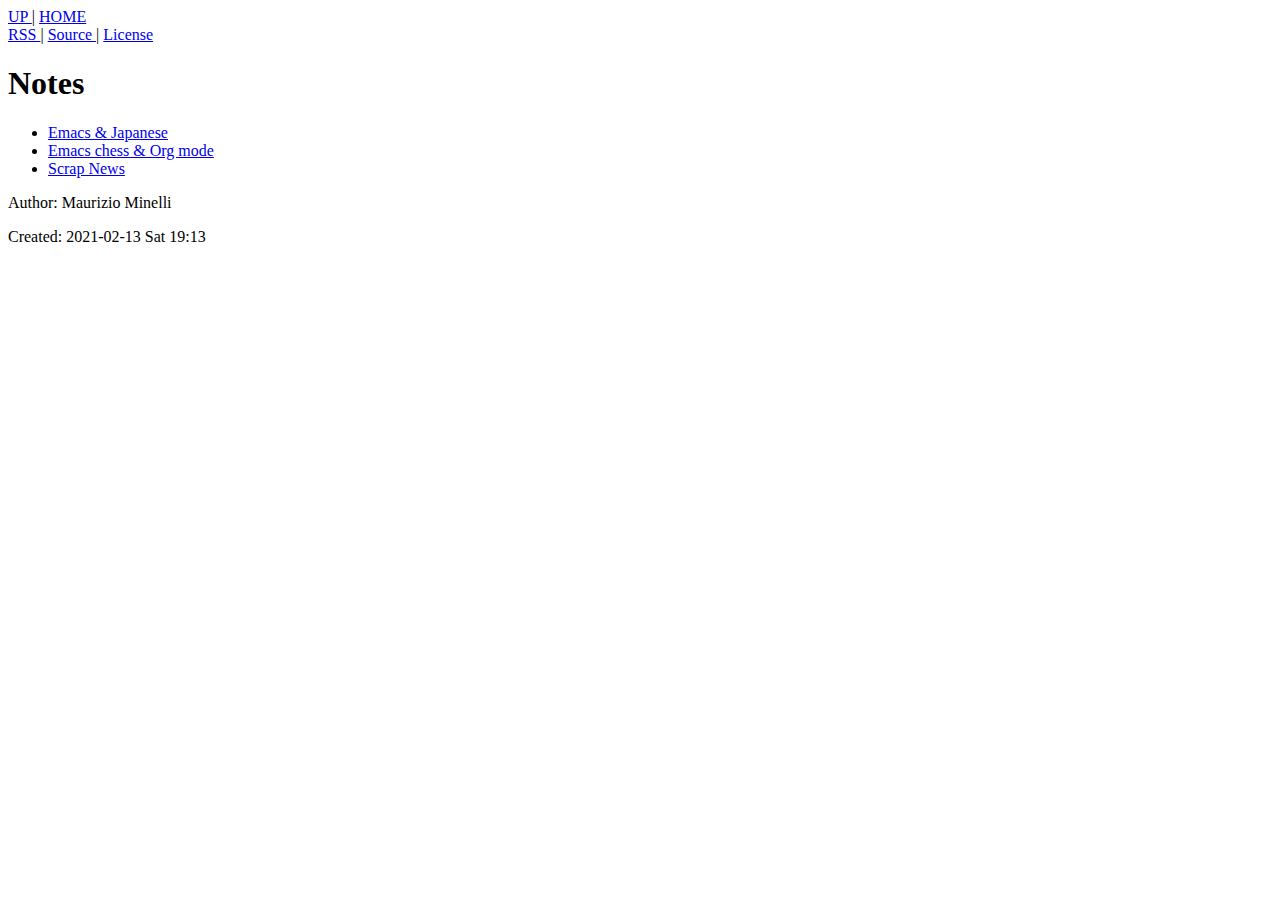
<file: notes.html>
<!DOCTYPE html>
<html lang="en">
<head>
<!-- 2021-02-13 Sat 19:13 -->
<meta charset="utf-8">
<meta name="viewport" content="width=device-width, initial-scale=1">
<title>Notes</title>
<meta name="generator" content="Org mode">
<meta name="author" content="Maurizio Minelli">
</head>
<body>
<div id="preamble" class="status">
<div id="org-page-header">
    <div>
     <a accesskey="h" href="notes.html"> UP </a> |
    <a accesskey="H" href="/index.html"> HOME </a>
</div>
<div>
<a href="notes.xml"> RSS </a> |
<a href="https://github.com/willwo13/willwo13.github.io"> Source </a> |
<a href="https://creativecommons.org/licenses/by-sa/4.0/"> License </a>
</div>
</div>
</div>
<div id="content">
<header>
<h1 class="title">Notes</h1>
</header><ul class="org-ul">
<li><a href="20210116181510-emacs_japanese.html">Emacs &amp; Japanese</a></li>
<li><a href="20210131081747-emacs_chess_org_mode.html">Emacs chess &amp; Org mode</a></li>
<li><a href="20210102181512-scrap_news.html">Scrap News</a></li>
</ul>
</div>
<div id="postamble" class="status">
<p class="author">Author: Maurizio Minelli</p>
<p class="date">Created: 2021-02-13 Sat 19:13</p>
</div>
</body>
</html>
</file>
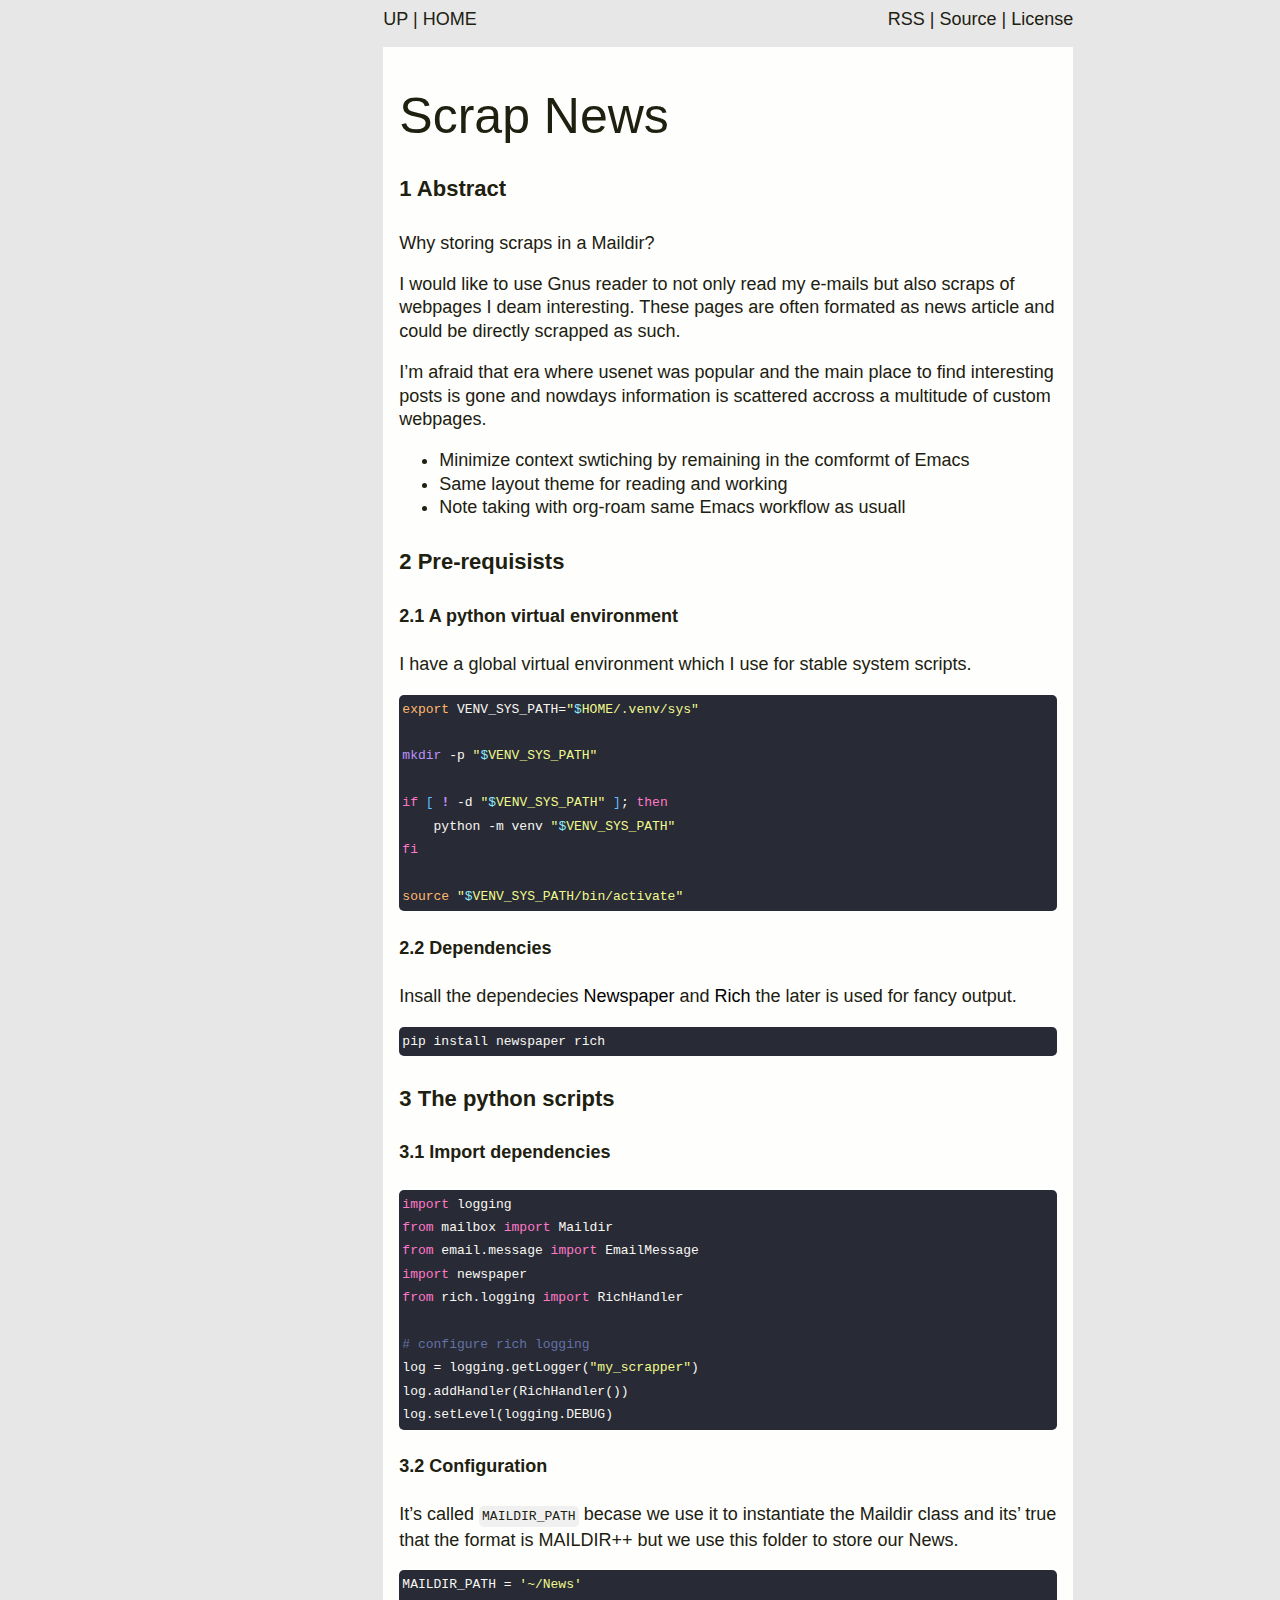
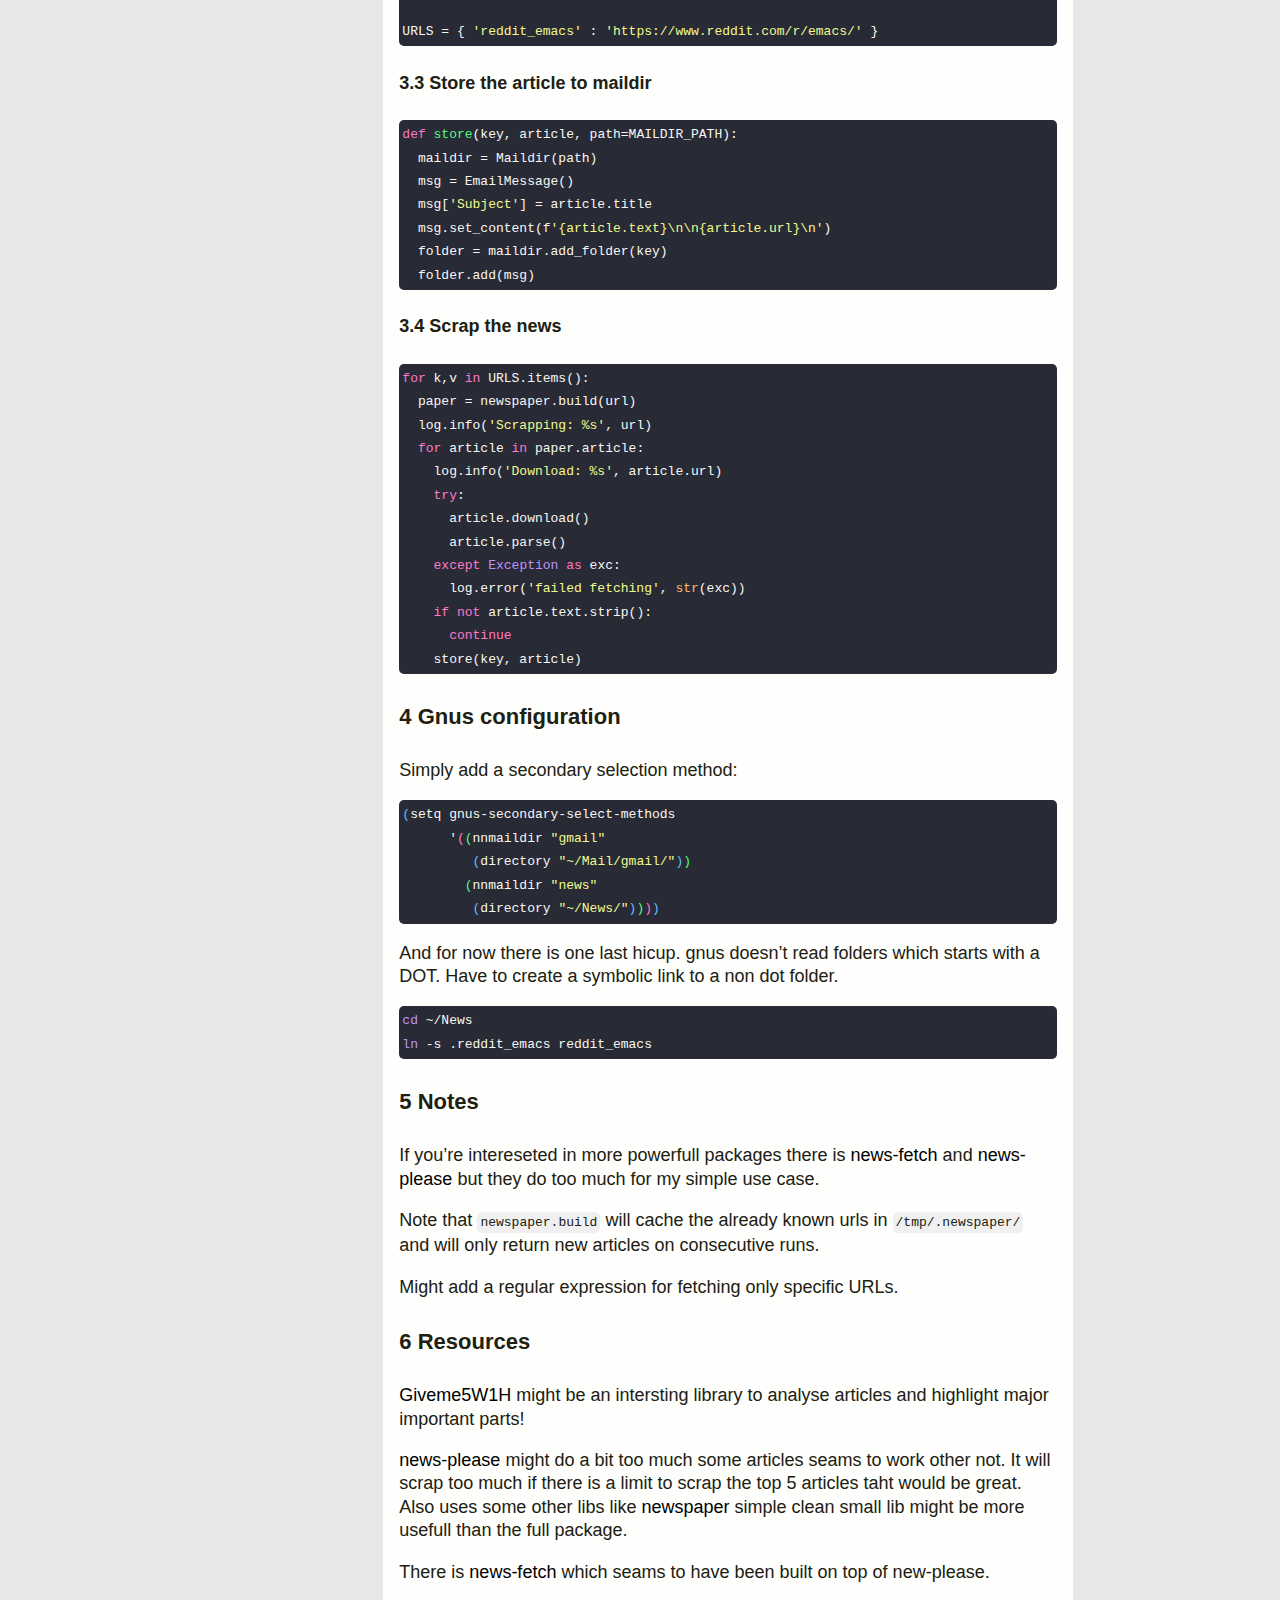
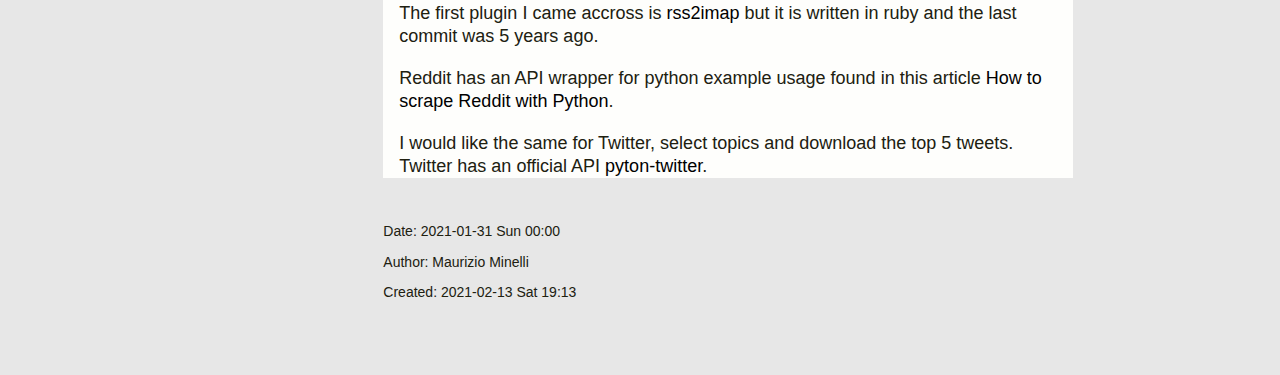
<file: notes/20210102181512-scrap_news.html>
<!DOCTYPE html>
<html lang="en">
<head>
<!-- 2021-02-13 Sat 19:13 -->
<meta charset="utf-8">
<meta name="viewport" content="width=device-width, initial-scale=1">
<title>Scrap News</title>
<meta name="generator" content="Org mode">
<meta name="author" content="Maurizio Minelli">
<link rel="stylesheet" type="text/css" href="../style.css"/>
</head>
<body>
<div id="preamble" class="status">
<div id="org-page-header">
    <div>
     <a accesskey="h" href="notes.html"> UP </a> |
    <a accesskey="H" href="/index.html"> HOME </a>
</div>
<div>
<a href="notes.xml"> RSS </a> |
<a href="https://github.com/willwo13/willwo13.github.io"> Source </a> |
<a href="https://creativecommons.org/licenses/by-sa/4.0/"> License </a>
</div>
</div>
</div>
<div id="content">
<header>
<h1 class="title">Scrap News</h1>
</header>
<div id="outline-container-org342c731" class="outline-2">
<h2 id="org342c731"><span class="section-number-2">1</span> Abstract</h2>
<div class="outline-text-2" id="text-1">
<p>
Why storing scraps in a Maildir?
</p>

<p>
I would like to use Gnus reader to not only read my e-mails but also scraps of
webpages I deam interesting. These pages are often formated as news article and
could be directly scrapped as such.
</p>

<p>
I&rsquo;m afraid that era where usenet was popular and the main place to find
interesting posts is gone and nowdays information is scattered accross a
multitude of custom webpages.
</p>

<ul class="org-ul">
<li>Minimize context swtiching by remaining in the comformt of Emacs</li>
<li>Same layout theme for reading and working</li>
<li>Note taking with org-roam same Emacs workflow as usuall</li>
</ul>
</div>
</div>

<div id="outline-container-orgb7c82b7" class="outline-2">
<h2 id="orgb7c82b7"><span class="section-number-2">2</span> Pre-requisists</h2>
<div class="outline-text-2" id="text-2">
</div>

<div id="outline-container-org8067238" class="outline-3">
<h3 id="org8067238"><span class="section-number-3">2.1</span> A python virtual environment</h3>
<div class="outline-text-3" id="text-2-1">
<p>
I have a global virtual environment which I use for stable system scripts.
</p>

<div class="org-src-container">
<pre class="src src-bash"><span style="color: #ffb86c;">export</span> VENV_SYS_PATH=<span style="color: #f1fa8c;">"</span><span style="color: #8be9fd;">$</span><span style="color: #f1fa8c;">HOME</span><span style="color: #f1fa8c;">/.venv/sys"</span>

<span style="color: #bd93f9;">mkdir</span> -p <span style="color: #f1fa8c;">"</span><span style="color: #8be9fd;">$</span><span style="color: #f1fa8c;">VENV_SYS_PATH</span><span style="color: #f1fa8c;">"</span>

<span style="color: #ff79c6;">if</span> <span style="color: #61bfff;">[</span> <span style="color: #bd93f9; font-weight: bold;">!</span> -d <span style="color: #f1fa8c;">"</span><span style="color: #8be9fd;">$</span><span style="color: #f1fa8c;">VENV_SYS_PATH</span><span style="color: #f1fa8c;">"</span> <span style="color: #61bfff;">]</span>; <span style="color: #ff79c6;">then</span>
    python -m venv <span style="color: #f1fa8c;">"</span><span style="color: #8be9fd;">$</span><span style="color: #f1fa8c;">VENV_SYS_PATH</span><span style="color: #f1fa8c;">"</span>
<span style="color: #ff79c6;">fi</span>

<span style="color: #ffb86c;">source</span> <span style="color: #f1fa8c;">"</span><span style="color: #8be9fd;">$</span><span style="color: #f1fa8c;">VENV_SYS_PATH</span><span style="color: #f1fa8c;">/bin/activate"</span>
</pre>
</div>
</div>
</div>

<div id="outline-container-orgad240b8" class="outline-3">
<h3 id="orgad240b8"><span class="section-number-3">2.2</span> Dependencies</h3>
<div class="outline-text-3" id="text-2-2">
<p>
Insall the dependecies <a href="https://newspaper.readthedocs.io/en/latest/">Newspaper</a> and <a href="https://rich.readthedocs.io/en/stable/introduction.html">Rich</a> the later is used for fancy output.
</p>

<div class="org-src-container">
<pre class="src src-bash">pip install newspaper rich
</pre>
</div>
</div>
</div>
</div>


<div id="outline-container-orgdde8710" class="outline-2">
<h2 id="orgdde8710"><span class="section-number-2">3</span> The python scripts</h2>
<div class="outline-text-2" id="text-3">
</div>

<div id="outline-container-orgf3edf16" class="outline-3">
<h3 id="orgf3edf16"><span class="section-number-3">3.1</span> Import dependencies</h3>
<div class="outline-text-3" id="text-3-1">
<div class="org-src-container">
<pre class="src src-python"><span style="color: #ff79c6;">import</span> logging
<span style="color: #ff79c6;">from</span> mailbox <span style="color: #ff79c6;">import</span> Maildir
<span style="color: #ff79c6;">from</span> email.message <span style="color: #ff79c6;">import</span> EmailMessage
<span style="color: #ff79c6;">import</span> newspaper
<span style="color: #ff79c6;">from</span> rich.logging <span style="color: #ff79c6;">import</span> RichHandler

<span style="color: #6272a4;"># </span><span style="color: #6272a4;">configure rich logging</span>
log = logging.getLogger(<span style="color: #f1fa8c;">"my_scrapper"</span>)
log.addHandler(RichHandler())
log.setLevel(logging.DEBUG)
</pre>
</div>
</div>
</div>

<div id="outline-container-org17ea6c7" class="outline-3">
<h3 id="org17ea6c7"><span class="section-number-3">3.2</span> Configuration</h3>
<div class="outline-text-3" id="text-3-2">
<p>
It&rsquo;s called <code>MAILDIR_PATH</code> becase we use it to instantiate the Maildir class and
its&rsquo; true that the format is MAILDIR++ but we use this folder to store our News.
</p>

<div class="org-src-container">
<pre class="src src-python">MAILDIR_PATH = <span style="color: #f1fa8c;">'~/News'</span>

URLS = { <span style="color: #f1fa8c;">'reddit_emacs'</span> : <span style="color: #f1fa8c;">'https://www.reddit.com/r/emacs/'</span> }
</pre>
</div>
</div>
</div>


<div id="outline-container-org0496bc9" class="outline-3">
<h3 id="org0496bc9"><span class="section-number-3">3.3</span> Store the article to maildir</h3>
<div class="outline-text-3" id="text-3-3">
<div class="org-src-container">
<pre class="src src-python"><span style="color: #ff79c6;">def</span> <span style="color: #50fa7b;">store</span>(key, article, path=MAILDIR_PATH):
  maildir = Maildir(path)
  msg = EmailMessage()
  msg[<span style="color: #f1fa8c;">'Subject'</span>] = article.title
  msg.set_content(f<span style="color: #f1fa8c;">'{article.text}\n\n{article.url}\n'</span>)
  folder = maildir.add_folder(key)
  folder.add(msg)
</pre>
</div>
</div>
</div>


<div id="outline-container-org6b0b6bc" class="outline-3">
<h3 id="org6b0b6bc"><span class="section-number-3">3.4</span> Scrap the news</h3>
<div class="outline-text-3" id="text-3-4">
<div class="org-src-container">
<pre class="src src-python"><span style="color: #ff79c6;">for</span> k,v <span style="color: #ff79c6;">in</span> URLS.items():
  paper = newspaper.build(url)
  log.info(<span style="color: #f1fa8c;">'Scrapping: %s'</span>, url)
  <span style="color: #ff79c6;">for</span> article <span style="color: #ff79c6;">in</span> paper.article:
    log.info(<span style="color: #f1fa8c;">'Download: %s'</span>, article.url)
    <span style="color: #ff79c6;">try</span>:
      article.download()
      article.parse()
    <span style="color: #ff79c6;">except</span> <span style="color: #bd93f9;">Exception</span> <span style="color: #ff79c6;">as</span> exc:
      log.error(<span style="color: #f1fa8c;">'failed fetching'</span>, <span style="color: #ffb86c;">str</span>(exc))
    <span style="color: #ff79c6;">if</span> <span style="color: #ff79c6;">not</span> article.text.strip():
      <span style="color: #ff79c6;">continue</span>
    store(key, article)
</pre>
</div>
</div>
</div>
</div>


<div id="outline-container-org1a35397" class="outline-2">
<h2 id="org1a35397"><span class="section-number-2">4</span> Gnus configuration</h2>
<div class="outline-text-2" id="text-4">
<p>
Simply add a secondary selection method:
</p>

<div class="org-src-container">
<pre class="src src-lisp"><span style="color: #61bfff;">(</span>setq gnus-secondary-select-methods
      '<span style="color: #ff79c6;">(</span><span style="color: #50fa7b;">(</span>nnmaildir <span style="color: #f1fa8c;">"gmail"</span>
         <span style="color: #61bfff;">(</span>directory <span style="color: #f1fa8c;">"~/Mail/gmail/"</span><span style="color: #61bfff;">)</span><span style="color: #50fa7b;">)</span>
        <span style="color: #50fa7b;">(</span>nnmaildir <span style="color: #f1fa8c;">"news"</span>
         <span style="color: #61bfff;">(</span>directory <span style="color: #f1fa8c;">"~/News/"</span><span style="color: #61bfff;">)</span><span style="color: #50fa7b;">)</span><span style="color: #ff79c6;">)</span><span style="color: #61bfff;">)</span>
</pre>
</div>

<p>
And for now there is one last hicup. gnus doesn&rsquo;t read folders which starts with
a DOT. Have to create a symbolic link to a non dot folder.
</p>

<div class="org-src-container">
<pre class="src src-bash"><span style="color: #bd93f9;">cd</span> ~/News
<span style="color: #bd93f9;">ln</span> -s .reddit_emacs reddit_emacs
</pre>
</div>
</div>
</div>


<div id="outline-container-org4007e27" class="outline-2">
<h2 id="org4007e27"><span class="section-number-2">5</span> Notes</h2>
<div class="outline-text-2" id="text-5">
<p>
If you&rsquo;re intereseted in more powerfull packages there is <a href="https://pypi.org/project/news-fetch/">news-fetch</a> and
<a href="https://pypi.org/project/news-please/">news-please</a> but they do too much for my simple use case.
</p>

<p>
Note that <code>newspaper.build</code> will cache the already known urls in <code>/tmp/.newspaper/</code>
and will only return new articles on consecutive runs.
</p>

<p>
Might add a regular expression for fetching only specific URLs.
</p>
</div>
</div>



<div id="outline-container-org33132bb" class="outline-2">
<h2 id="org33132bb"><span class="section-number-2">6</span> Resources</h2>
<div class="outline-text-2" id="text-6">
<p>
<a href="https://github.com/fhamborg/Giveme5W1H">Giveme5W1H</a> might be an intersting library to analyse articles and highlight
major important parts!
</p>

<p>
<a href="https://github.com/fhamborg/news-please">news-please</a> might do a bit too much some articles seams to work other not. It
will scrap too much if there is a limit to scrap the top 5 articles taht would
be great. Also uses some other libs like <a href="https://github.com/codelucas/newspaper">newspaper</a> simple clean small lib might
be more usefull than the full package.
</p>

<p>
There is <a href="https://github.com/santhoshse7en/news-fetch">news-fetch</a> which seams to have been built on top of new-please.
</p>

<p>
The first plugin I came accross is <a href="https://github.com/rcarmo/rss2imap">rss2imap</a> but it is written in ruby and the
last commit was 5 years ago.
</p>

<p>
Reddit has an API wrapper for python example usage found in this article <a href="https://www.storybench.org/how-to-scrape-reddit-with-python/">How to
scrape Reddit with Python</a>.
</p>

<p>
I would like the same for Twitter, select topics and download the top 5 tweets.
Twitter has an official API <a href="https://python-twitter.readthedocs.io/en/latest/">pyton-twitter</a>.
</p>
</div>
</div>
</div>
<div id="postamble" class="status">
<p class="date">Date: 2021-01-31 Sun 00:00</p>
<p class="author">Author: Maurizio Minelli</p>
<p class="date">Created: 2021-02-13 Sat 19:13</p>
</div>
</body>
</html>
</file>
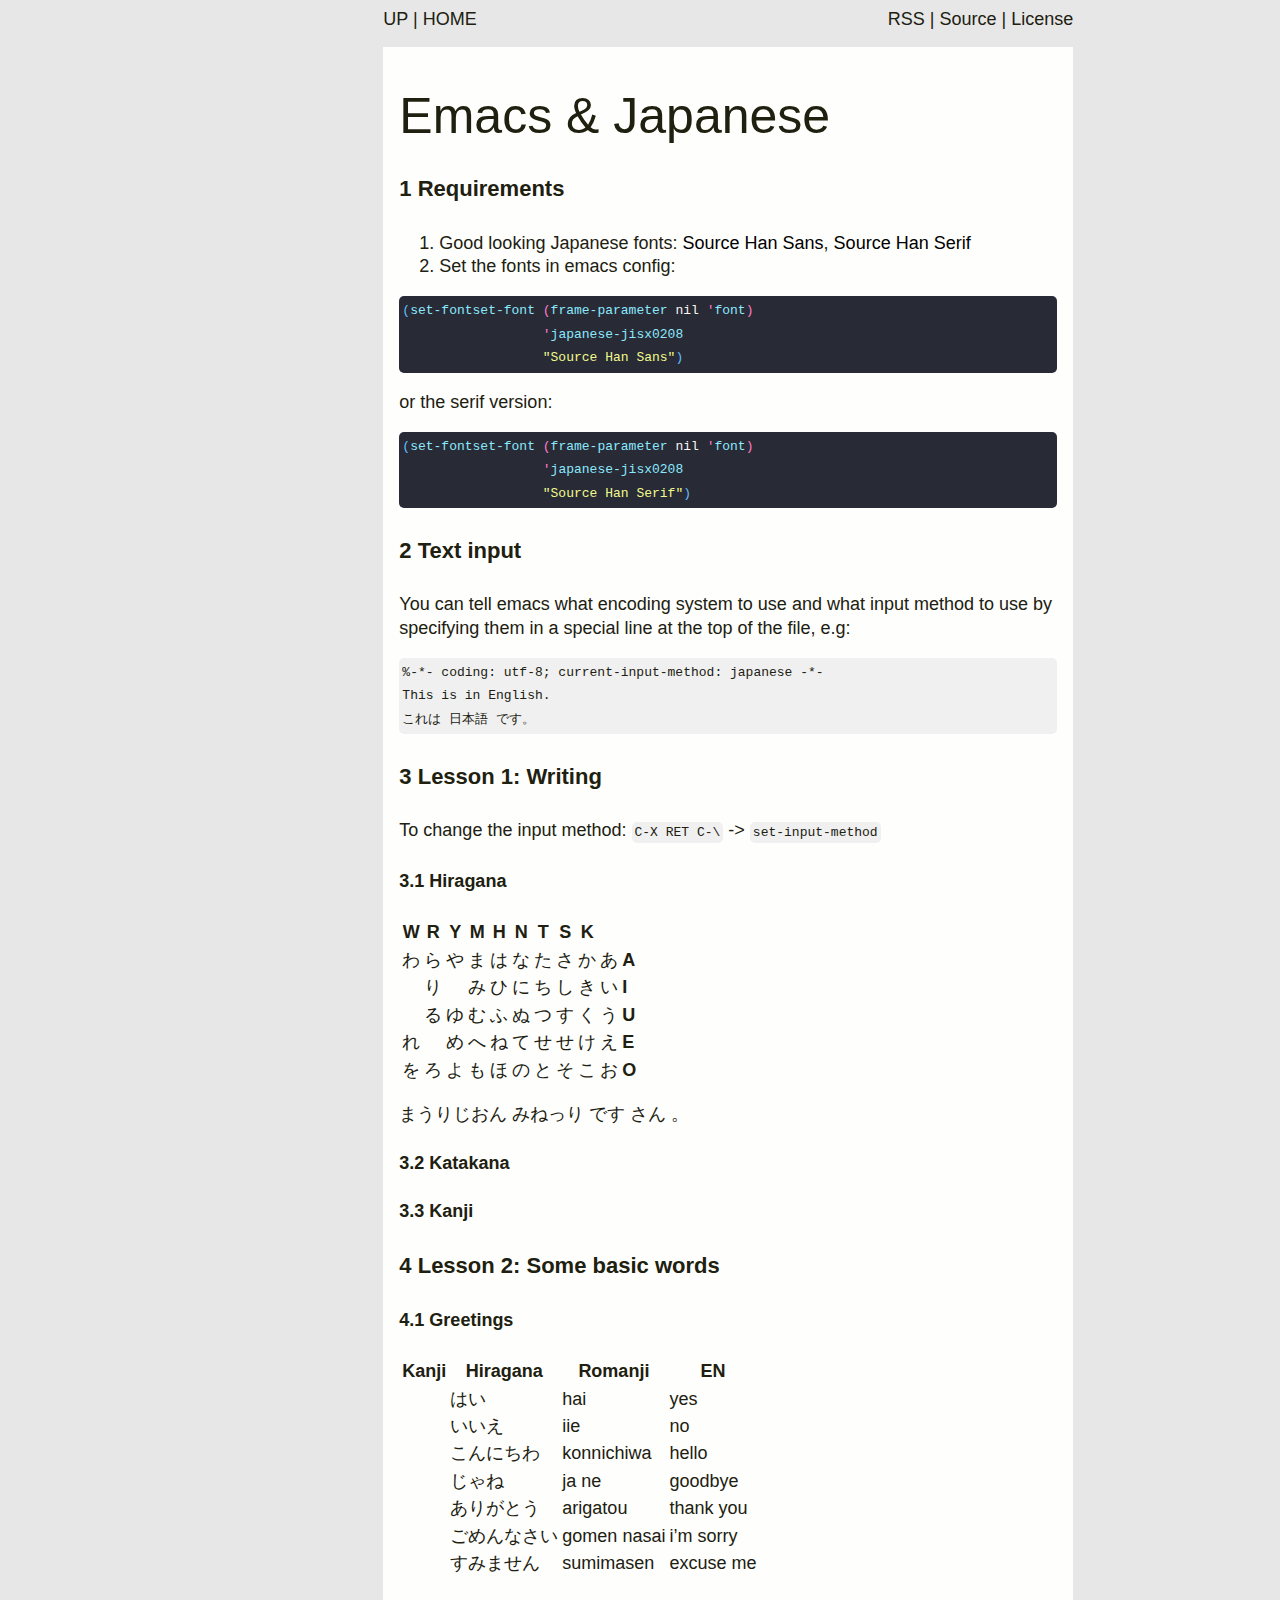
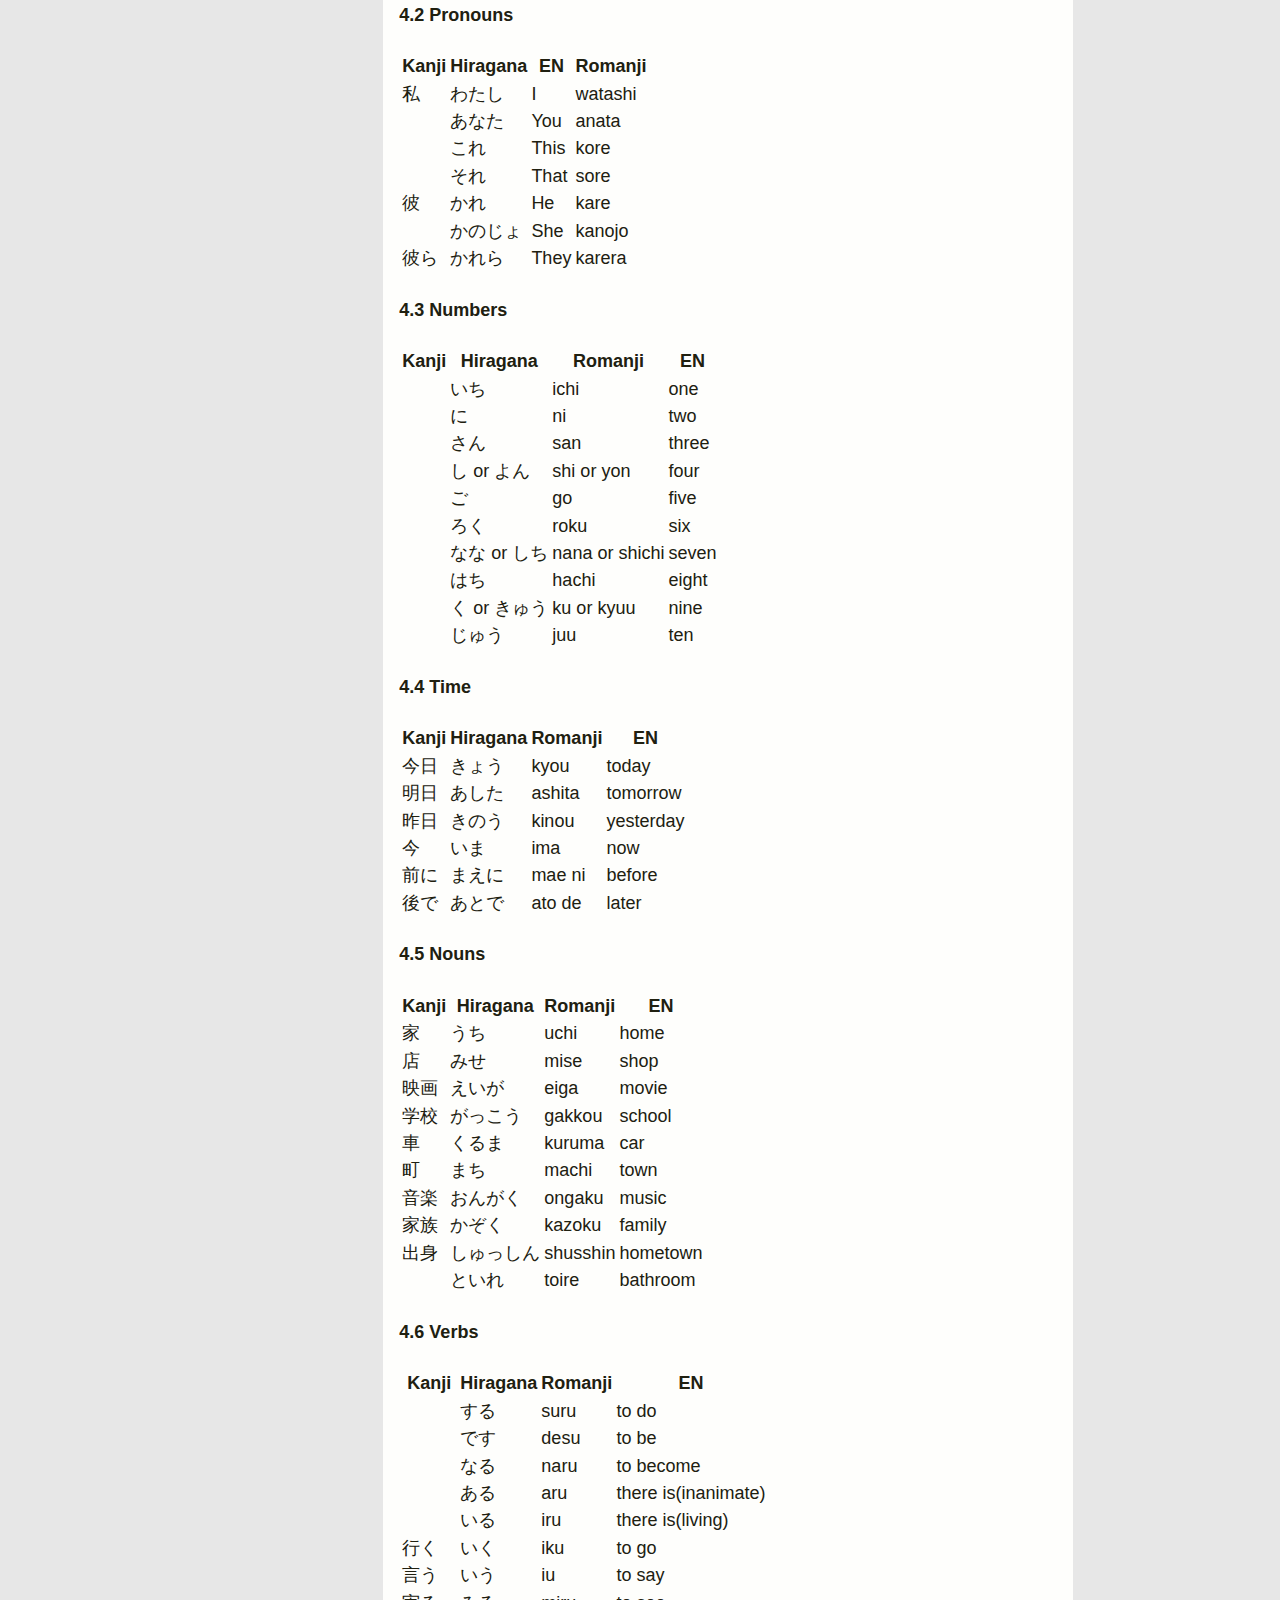
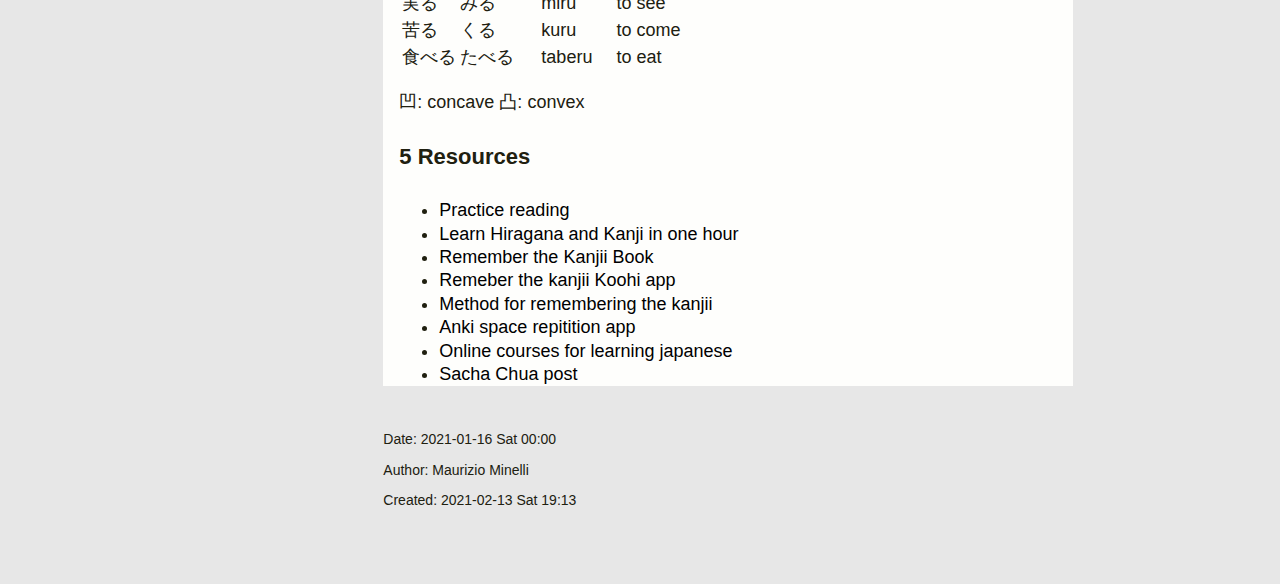
<file: notes/20210116181510-emacs_japanese.html>
<!DOCTYPE html>
<html lang="en">
<head>
<!-- 2021-02-13 Sat 19:13 -->
<meta charset="utf-8">
<meta name="viewport" content="width=device-width, initial-scale=1">
<title>Emacs &amp; Japanese</title>
<meta name="generator" content="Org mode">
<meta name="author" content="Maurizio Minelli">
<link rel="stylesheet" type="text/css" href="../style.css"/>
</head>
<body>
<div id="preamble" class="status">
<div id="org-page-header">
    <div>
     <a accesskey="h" href="notes.html"> UP </a> |
    <a accesskey="H" href="/index.html"> HOME </a>
</div>
<div>
<a href="notes.xml"> RSS </a> |
<a href="https://github.com/willwo13/willwo13.github.io"> Source </a> |
<a href="https://creativecommons.org/licenses/by-sa/4.0/"> License </a>
</div>
</div>
</div>
<div id="content">
<header>
<h1 class="title">Emacs &amp; Japanese</h1>
</header>
<div id="outline-container-org76676b3" class="outline-2">
<h2 id="org76676b3"><span class="section-number-2">1</span> Requirements</h2>
<div class="outline-text-2" id="text-1">
<ol class="org-ol">
<li>Good looking Japanese fonts: <a href="https://github.com/adobe-fonts/source-han-sans">Source Han Sans</a>, <a href="https://github.com/adobe-fonts/source-han-serif">Source Han Serif</a></li>
<li>Set the fonts in emacs config:</li>
</ol>

<div class="org-src-container">
<pre class="src src-emacs-lisp"><span style="color: #61bfff;">(</span><span style="color: #8be9fd;">set-fontset-font</span> <span style="color: #ff79c6;">(</span><span style="color: #8be9fd;">frame-parameter</span> nil <span style="color: #ff79c6;">'</span><span style="color: #8be9fd;">font</span><span style="color: #ff79c6;">)</span>
                  <span style="color: #ff79c6;">'</span><span style="color: #8be9fd;">japanese-jisx0208</span>
                  <span style="color: #f1fa8c;">"Source Han Sans"</span><span style="color: #61bfff;">)</span>
</pre>
</div>

<p>
or the serif version:
</p>

<div class="org-src-container">
<pre class="src src-emacs-lisp"><span style="color: #61bfff;">(</span><span style="color: #8be9fd;">set-fontset-font</span> <span style="color: #ff79c6;">(</span><span style="color: #8be9fd;">frame-parameter</span> nil <span style="color: #ff79c6;">'</span><span style="color: #8be9fd;">font</span><span style="color: #ff79c6;">)</span>
                  <span style="color: #ff79c6;">'</span><span style="color: #8be9fd;">japanese-jisx0208</span>
                  <span style="color: #f1fa8c;">"Source Han Serif"</span><span style="color: #61bfff;">)</span>
</pre>
</div>
</div>
</div>

<div id="outline-container-orga8451da" class="outline-2">
<h2 id="orga8451da"><span class="section-number-2">2</span> Text input</h2>
<div class="outline-text-2" id="text-2">
<p>
You can tell emacs what encoding system to use and what input method to use by
specifying them in a special line at the top of the file, e.g:
</p>

<pre class="example" id="org0217018">
%-*- coding: utf-8; current-input-method: japanese -*-
This is in English.
これは 日本語 です。
</pre>
</div>
</div>

<div id="outline-container-orgac5bb49" class="outline-2">
<h2 id="orgac5bb49"><span class="section-number-2">3</span> Lesson 1: Writing</h2>
<div class="outline-text-2" id="text-3">
<p>
To change the input method: <code>C-X RET C-\</code> -&gt; <code>set-input-method</code>
</p>
</div>

<div id="outline-container-orge166345" class="outline-3">
<h3 id="orge166345"><span class="section-number-3">3.1</span> Hiragana</h3>
<div class="outline-text-3" id="text-3-1">
<table>


<colgroup>
<col  class="org-left">
</colgroup>

<colgroup>
<col  class="org-left">
</colgroup>

<colgroup>
<col  class="org-left">
</colgroup>

<colgroup>
<col  class="org-left">
</colgroup>

<colgroup>
<col  class="org-left">
</colgroup>

<colgroup>
<col  class="org-left">
</colgroup>

<colgroup>
<col  class="org-left">
</colgroup>

<colgroup>
<col  class="org-left">
</colgroup>

<colgroup>
<col  class="org-left">
</colgroup>

<colgroup>
<col  class="org-left">
</colgroup>

<colgroup>
<col  class="org-left">
</colgroup>
<thead>
<tr>
<th scope="col" class="org-left">W</th>
<th scope="col" class="org-left">R</th>
<th scope="col" class="org-left">Y</th>
<th scope="col" class="org-left">M</th>
<th scope="col" class="org-left">H</th>
<th scope="col" class="org-left">N</th>
<th scope="col" class="org-left">T</th>
<th scope="col" class="org-left">S</th>
<th scope="col" class="org-left">K</th>
<th scope="col" class="org-left">&#xa0;</th>
<th scope="col" class="org-left">&#xa0;</th>
</tr>
</thead>
<tbody>
<tr>
<td class="org-left">わ</td>
<td class="org-left">ら</td>
<td class="org-left">や</td>
<td class="org-left">ま</td>
<td class="org-left">は</td>
<td class="org-left">な</td>
<td class="org-left">た</td>
<td class="org-left">さ</td>
<td class="org-left">か</td>
<td class="org-left">あ</td>
<td class="org-left"><b>A</b></td>
</tr>
</tbody>
<tbody>
<tr>
<td class="org-left">&#xa0;</td>
<td class="org-left">り</td>
<td class="org-left">&#xa0;</td>
<td class="org-left">み</td>
<td class="org-left">ひ</td>
<td class="org-left">に</td>
<td class="org-left">ち</td>
<td class="org-left">し</td>
<td class="org-left">き</td>
<td class="org-left">い</td>
<td class="org-left"><b>I</b></td>
</tr>
</tbody>
<tbody>
<tr>
<td class="org-left">&#xa0;</td>
<td class="org-left">る</td>
<td class="org-left">ゆ</td>
<td class="org-left">む</td>
<td class="org-left">ふ</td>
<td class="org-left">ぬ</td>
<td class="org-left">つ</td>
<td class="org-left">す</td>
<td class="org-left">く</td>
<td class="org-left">う</td>
<td class="org-left"><b>U</b></td>
</tr>
</tbody>
<tbody>
<tr>
<td class="org-left">れ</td>
<td class="org-left">&#xa0;</td>
<td class="org-left">め</td>
<td class="org-left">へ</td>
<td class="org-left">ね</td>
<td class="org-left">て</td>
<td class="org-left">せ</td>
<td class="org-left">せ</td>
<td class="org-left">け</td>
<td class="org-left">え</td>
<td class="org-left"><b>E</b></td>
</tr>
</tbody>
<tbody>
<tr>
<td class="org-left">を</td>
<td class="org-left">ろ</td>
<td class="org-left">よ</td>
<td class="org-left">も</td>
<td class="org-left">ほ</td>
<td class="org-left">の</td>
<td class="org-left">と</td>
<td class="org-left">そ</td>
<td class="org-left">こ</td>
<td class="org-left">お</td>
<td class="org-left"><b>O</b></td>
</tr>
</tbody>
</table>

<p>
まうりじおん みねっり です さん 。
</p>
</div>
</div>

<div id="outline-container-orgeced56c" class="outline-3">
<h3 id="orgeced56c"><span class="section-number-3">3.2</span> Katakana</h3>
<div class="outline-text-3" id="text-3-2">
</div>
</div>

<div id="outline-container-org6bac4b7" class="outline-3">
<h3 id="org6bac4b7"><span class="section-number-3">3.3</span> Kanji</h3>
<div class="outline-text-3" id="text-3-3">
</div>
</div>
</div>


<div id="outline-container-orgf6dd38e" class="outline-2">
<h2 id="orgf6dd38e"><span class="section-number-2">4</span> Lesson 2: Some basic words</h2>
<div class="outline-text-2" id="text-4">
</div>

<div id="outline-container-orgf6fa28e" class="outline-3">
<h3 id="orgf6fa28e"><span class="section-number-3">4.1</span> Greetings</h3>
<div class="outline-text-3" id="text-4-1">
<table>


<colgroup>
<col  class="org-left">

<col  class="org-left">

<col  class="org-left">

<col  class="org-left">
</colgroup>
<thead>
<tr>
<th scope="col" class="org-left">Kanji</th>
<th scope="col" class="org-left">Hiragana</th>
<th scope="col" class="org-left">Romanji</th>
<th scope="col" class="org-left">EN</th>
</tr>
</thead>
<tbody>
<tr>
<td class="org-left">&#xa0;</td>
<td class="org-left">はい</td>
<td class="org-left">hai</td>
<td class="org-left">yes</td>
</tr>

<tr>
<td class="org-left">&#xa0;</td>
<td class="org-left">いいえ</td>
<td class="org-left">iie</td>
<td class="org-left">no</td>
</tr>

<tr>
<td class="org-left">&#xa0;</td>
<td class="org-left">こんにちわ</td>
<td class="org-left">konnichiwa</td>
<td class="org-left">hello</td>
</tr>

<tr>
<td class="org-left">&#xa0;</td>
<td class="org-left">じゃね</td>
<td class="org-left">ja ne</td>
<td class="org-left">goodbye</td>
</tr>

<tr>
<td class="org-left">&#xa0;</td>
<td class="org-left">ありがとう</td>
<td class="org-left">arigatou</td>
<td class="org-left">thank you</td>
</tr>

<tr>
<td class="org-left">&#xa0;</td>
<td class="org-left">ごめんなさい</td>
<td class="org-left">gomen nasai</td>
<td class="org-left">i&rsquo;m sorry</td>
</tr>

<tr>
<td class="org-left">&#xa0;</td>
<td class="org-left">すみません</td>
<td class="org-left">sumimasen</td>
<td class="org-left">excuse me</td>
</tr>
</tbody>
</table>
</div>
</div>

<div id="outline-container-org33c38ea" class="outline-3">
<h3 id="org33c38ea"><span class="section-number-3">4.2</span> Pronouns</h3>
<div class="outline-text-3" id="text-4-2">
<table>


<colgroup>
<col  class="org-left">

<col  class="org-left">

<col  class="org-left">

<col  class="org-left">
</colgroup>
<thead>
<tr>
<th scope="col" class="org-left">Kanji</th>
<th scope="col" class="org-left">Hiragana</th>
<th scope="col" class="org-left">EN</th>
<th scope="col" class="org-left">Romanji</th>
</tr>
</thead>
<tbody>
<tr>
<td class="org-left">私</td>
<td class="org-left">わたし</td>
<td class="org-left">I</td>
<td class="org-left">watashi</td>
</tr>

<tr>
<td class="org-left">&#xa0;</td>
<td class="org-left">あなた</td>
<td class="org-left">You</td>
<td class="org-left">anata</td>
</tr>

<tr>
<td class="org-left">&#xa0;</td>
<td class="org-left">これ</td>
<td class="org-left">This</td>
<td class="org-left">kore</td>
</tr>

<tr>
<td class="org-left">&#xa0;</td>
<td class="org-left">それ</td>
<td class="org-left">That</td>
<td class="org-left">sore</td>
</tr>

<tr>
<td class="org-left">彼</td>
<td class="org-left">かれ</td>
<td class="org-left">He</td>
<td class="org-left">kare</td>
</tr>

<tr>
<td class="org-left">&#xa0;</td>
<td class="org-left">かのじょ</td>
<td class="org-left">She</td>
<td class="org-left">kanojo</td>
</tr>

<tr>
<td class="org-left">彼ら</td>
<td class="org-left">かれら</td>
<td class="org-left">They</td>
<td class="org-left">karera</td>
</tr>
</tbody>
</table>
</div>
</div>

<div id="outline-container-orgdd2e39c" class="outline-3">
<h3 id="orgdd2e39c"><span class="section-number-3">4.3</span> Numbers</h3>
<div class="outline-text-3" id="text-4-3">
<table>


<colgroup>
<col  class="org-left">

<col  class="org-left">

<col  class="org-left">

<col  class="org-left">
</colgroup>
<thead>
<tr>
<th scope="col" class="org-left">Kanji</th>
<th scope="col" class="org-left">Hiragana</th>
<th scope="col" class="org-left">Romanji</th>
<th scope="col" class="org-left">EN</th>
</tr>
</thead>
<tbody>
<tr>
<td class="org-left">&#xa0;</td>
<td class="org-left">いち</td>
<td class="org-left">ichi</td>
<td class="org-left">one</td>
</tr>

<tr>
<td class="org-left">&#xa0;</td>
<td class="org-left">に</td>
<td class="org-left">ni</td>
<td class="org-left">two</td>
</tr>

<tr>
<td class="org-left">&#xa0;</td>
<td class="org-left">さん</td>
<td class="org-left">san</td>
<td class="org-left">three</td>
</tr>

<tr>
<td class="org-left">&#xa0;</td>
<td class="org-left">し or よん</td>
<td class="org-left">shi or yon</td>
<td class="org-left">four</td>
</tr>

<tr>
<td class="org-left">&#xa0;</td>
<td class="org-left">ご</td>
<td class="org-left">go</td>
<td class="org-left">five</td>
</tr>

<tr>
<td class="org-left">&#xa0;</td>
<td class="org-left">ろく</td>
<td class="org-left">roku</td>
<td class="org-left">six</td>
</tr>

<tr>
<td class="org-left">&#xa0;</td>
<td class="org-left">なな or しち</td>
<td class="org-left">nana or shichi</td>
<td class="org-left">seven</td>
</tr>

<tr>
<td class="org-left">&#xa0;</td>
<td class="org-left">はち</td>
<td class="org-left">hachi</td>
<td class="org-left">eight</td>
</tr>

<tr>
<td class="org-left">&#xa0;</td>
<td class="org-left">く or きゅう</td>
<td class="org-left">ku or kyuu</td>
<td class="org-left">nine</td>
</tr>

<tr>
<td class="org-left">&#xa0;</td>
<td class="org-left">じゅう</td>
<td class="org-left">juu</td>
<td class="org-left">ten</td>
</tr>
</tbody>
</table>
</div>
</div>

<div id="outline-container-org48feb2b" class="outline-3">
<h3 id="org48feb2b"><span class="section-number-3">4.4</span> Time</h3>
<div class="outline-text-3" id="text-4-4">
<table>


<colgroup>
<col  class="org-left">

<col  class="org-left">

<col  class="org-left">

<col  class="org-left">
</colgroup>
<thead>
<tr>
<th scope="col" class="org-left">Kanji</th>
<th scope="col" class="org-left">Hiragana</th>
<th scope="col" class="org-left">Romanji</th>
<th scope="col" class="org-left">EN</th>
</tr>
</thead>
<tbody>
<tr>
<td class="org-left">今日</td>
<td class="org-left">きょう</td>
<td class="org-left">kyou</td>
<td class="org-left">today</td>
</tr>

<tr>
<td class="org-left">明日</td>
<td class="org-left">あした</td>
<td class="org-left">ashita</td>
<td class="org-left">tomorrow</td>
</tr>

<tr>
<td class="org-left">昨日</td>
<td class="org-left">きのう</td>
<td class="org-left">kinou</td>
<td class="org-left">yesterday</td>
</tr>

<tr>
<td class="org-left">今</td>
<td class="org-left">いま</td>
<td class="org-left">ima</td>
<td class="org-left">now</td>
</tr>

<tr>
<td class="org-left">前に</td>
<td class="org-left">まえに</td>
<td class="org-left">mae ni</td>
<td class="org-left">before</td>
</tr>

<tr>
<td class="org-left">後で</td>
<td class="org-left">あとで</td>
<td class="org-left">ato de</td>
<td class="org-left">later</td>
</tr>
</tbody>
</table>
</div>
</div>

<div id="outline-container-org2f60fcf" class="outline-3">
<h3 id="org2f60fcf"><span class="section-number-3">4.5</span> Nouns</h3>
<div class="outline-text-3" id="text-4-5">
<table>


<colgroup>
<col  class="org-left">

<col  class="org-left">

<col  class="org-left">

<col  class="org-left">
</colgroup>
<thead>
<tr>
<th scope="col" class="org-left">Kanji</th>
<th scope="col" class="org-left">Hiragana</th>
<th scope="col" class="org-left">Romanji</th>
<th scope="col" class="org-left">EN</th>
</tr>
</thead>
<tbody>
<tr>
<td class="org-left">家</td>
<td class="org-left">うち</td>
<td class="org-left">uchi</td>
<td class="org-left">home</td>
</tr>

<tr>
<td class="org-left">店</td>
<td class="org-left">みせ</td>
<td class="org-left">mise</td>
<td class="org-left">shop</td>
</tr>

<tr>
<td class="org-left">映画</td>
<td class="org-left">えいが</td>
<td class="org-left">eiga</td>
<td class="org-left">movie</td>
</tr>

<tr>
<td class="org-left">学校</td>
<td class="org-left">がっこう</td>
<td class="org-left">gakkou</td>
<td class="org-left">school</td>
</tr>

<tr>
<td class="org-left">車</td>
<td class="org-left">くるま</td>
<td class="org-left">kuruma</td>
<td class="org-left">car</td>
</tr>

<tr>
<td class="org-left">町</td>
<td class="org-left">まち</td>
<td class="org-left">machi</td>
<td class="org-left">town</td>
</tr>

<tr>
<td class="org-left">音楽</td>
<td class="org-left">おんがく</td>
<td class="org-left">ongaku</td>
<td class="org-left">music</td>
</tr>

<tr>
<td class="org-left">家族</td>
<td class="org-left">かぞく</td>
<td class="org-left">kazoku</td>
<td class="org-left">family</td>
</tr>

<tr>
<td class="org-left">出身</td>
<td class="org-left">しゅっしん</td>
<td class="org-left">shusshin</td>
<td class="org-left">hometown</td>
</tr>

<tr>
<td class="org-left">&#xa0;</td>
<td class="org-left">といれ</td>
<td class="org-left">toire</td>
<td class="org-left">bathroom</td>
</tr>
</tbody>
</table>
</div>
</div>

<div id="outline-container-org95e6685" class="outline-3">
<h3 id="org95e6685"><span class="section-number-3">4.6</span> Verbs</h3>
<div class="outline-text-3" id="text-4-6">
<table>


<colgroup>
<col  class="org-left">

<col  class="org-left">

<col  class="org-left">

<col  class="org-left">
</colgroup>
<thead>
<tr>
<th scope="col" class="org-left">Kanji</th>
<th scope="col" class="org-left">Hiragana</th>
<th scope="col" class="org-left">Romanji</th>
<th scope="col" class="org-left">EN</th>
</tr>
</thead>
<tbody>
<tr>
<td class="org-left">&#xa0;</td>
<td class="org-left">する</td>
<td class="org-left">suru</td>
<td class="org-left">to do</td>
</tr>

<tr>
<td class="org-left">&#xa0;</td>
<td class="org-left">です</td>
<td class="org-left">desu</td>
<td class="org-left">to be</td>
</tr>

<tr>
<td class="org-left">&#xa0;</td>
<td class="org-left">なる</td>
<td class="org-left">naru</td>
<td class="org-left">to become</td>
</tr>

<tr>
<td class="org-left">&#xa0;</td>
<td class="org-left">ある</td>
<td class="org-left">aru</td>
<td class="org-left">there is(inanimate)</td>
</tr>

<tr>
<td class="org-left">&#xa0;</td>
<td class="org-left">いる</td>
<td class="org-left">iru</td>
<td class="org-left">there is(living)</td>
</tr>

<tr>
<td class="org-left">行く</td>
<td class="org-left">いく</td>
<td class="org-left">iku</td>
<td class="org-left">to go</td>
</tr>

<tr>
<td class="org-left">言う</td>
<td class="org-left">いう</td>
<td class="org-left">iu</td>
<td class="org-left">to say</td>
</tr>

<tr>
<td class="org-left">実る</td>
<td class="org-left">みる</td>
<td class="org-left">miru</td>
<td class="org-left">to see</td>
</tr>

<tr>
<td class="org-left">苦る</td>
<td class="org-left">くる</td>
<td class="org-left">kuru</td>
<td class="org-left">to come</td>
</tr>

<tr>
<td class="org-left">食べる</td>
<td class="org-left">たべる</td>
<td class="org-left">taberu</td>
<td class="org-left">to eat</td>
</tr>
</tbody>
</table>

<p>
凹: concave
凸: convex
</p>
</div>
</div>
</div>


<div id="outline-container-org45de4c7" class="outline-2">
<h2 id="org45de4c7"><span class="section-number-2">5</span> Resources</h2>
<div class="outline-text-2" id="text-5">
<ul class="org-ul">
<li><a href="http://realkana.com/">Practice reading</a></li>
<li><a href="https://www.youtube.com/watch?v=6p9Il_j0zjc">Learn Hiragana and Kanji in one hour</a></li>
<li><a href="https://www.amazon.com/Remembering-Kanji-Complete-Japanese-Characters-dp-0824835921/dp/0824835921/ref=mt_other?_encoding=UTF8&amp;me=&amp;qid=#reader_0824835921">Remember the Kanjii Book</a></li>
<li><a href="https://kanji.koohii.com/">Remeber the kanjii Koohi app</a></li>
<li><a href="https://nihongoshark.com/fastest-way-to-learn-the-kanji/">Method for remembering the kanjii</a></li>
<li><a href="https://apps.ankiweb.net/">Anki space repitition app</a></li>
<li><a href="https://apps.ankiweb.net/">Online courses for learning japanese</a></li>
<li><a href="https://sachachua.com/blog/2013/04/why-and-how-im-relearning-japanese/">Sacha Chua post</a></li>
</ul>
</div>
</div>
</div>
<div id="postamble" class="status">
<p class="date">Date: 2021-01-16 Sat 00:00</p>
<p class="author">Author: Maurizio Minelli</p>
<p class="date">Created: 2021-02-13 Sat 19:13</p>
</div>
</body>
</html>
</file>
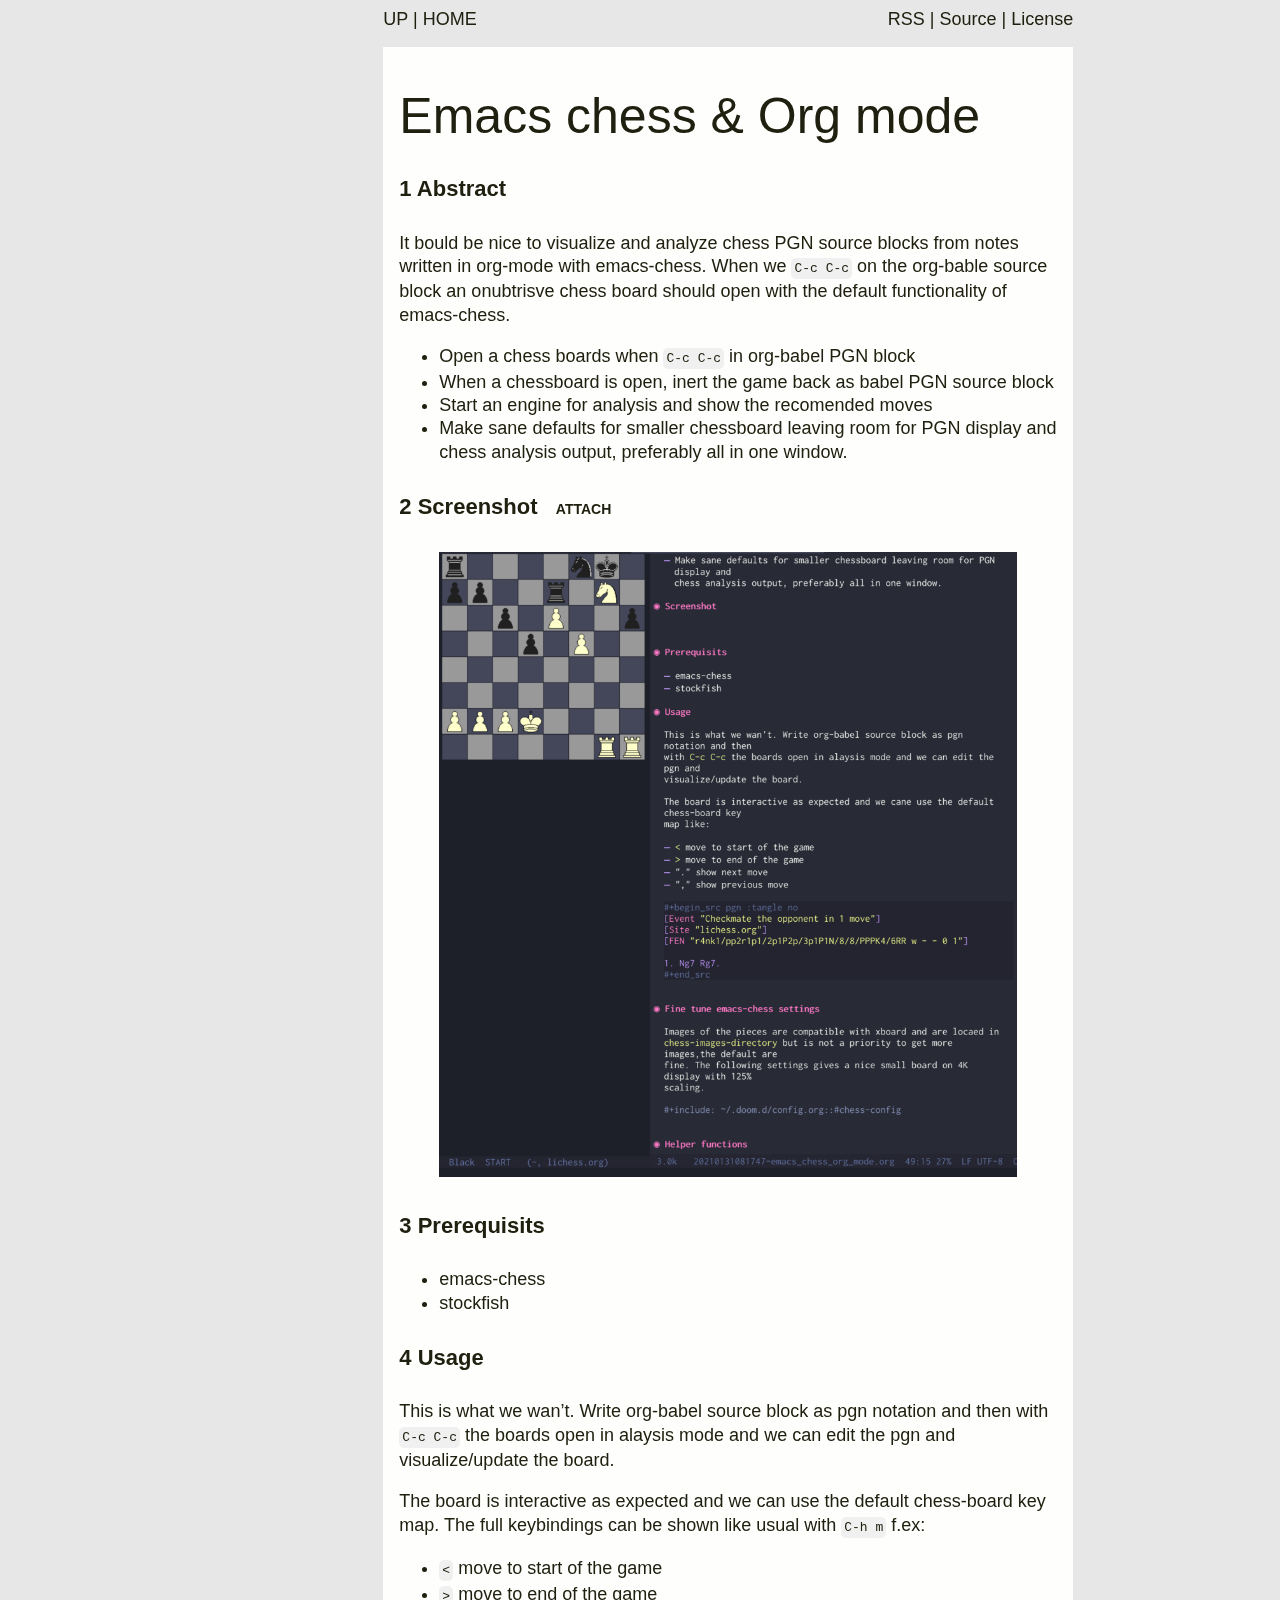
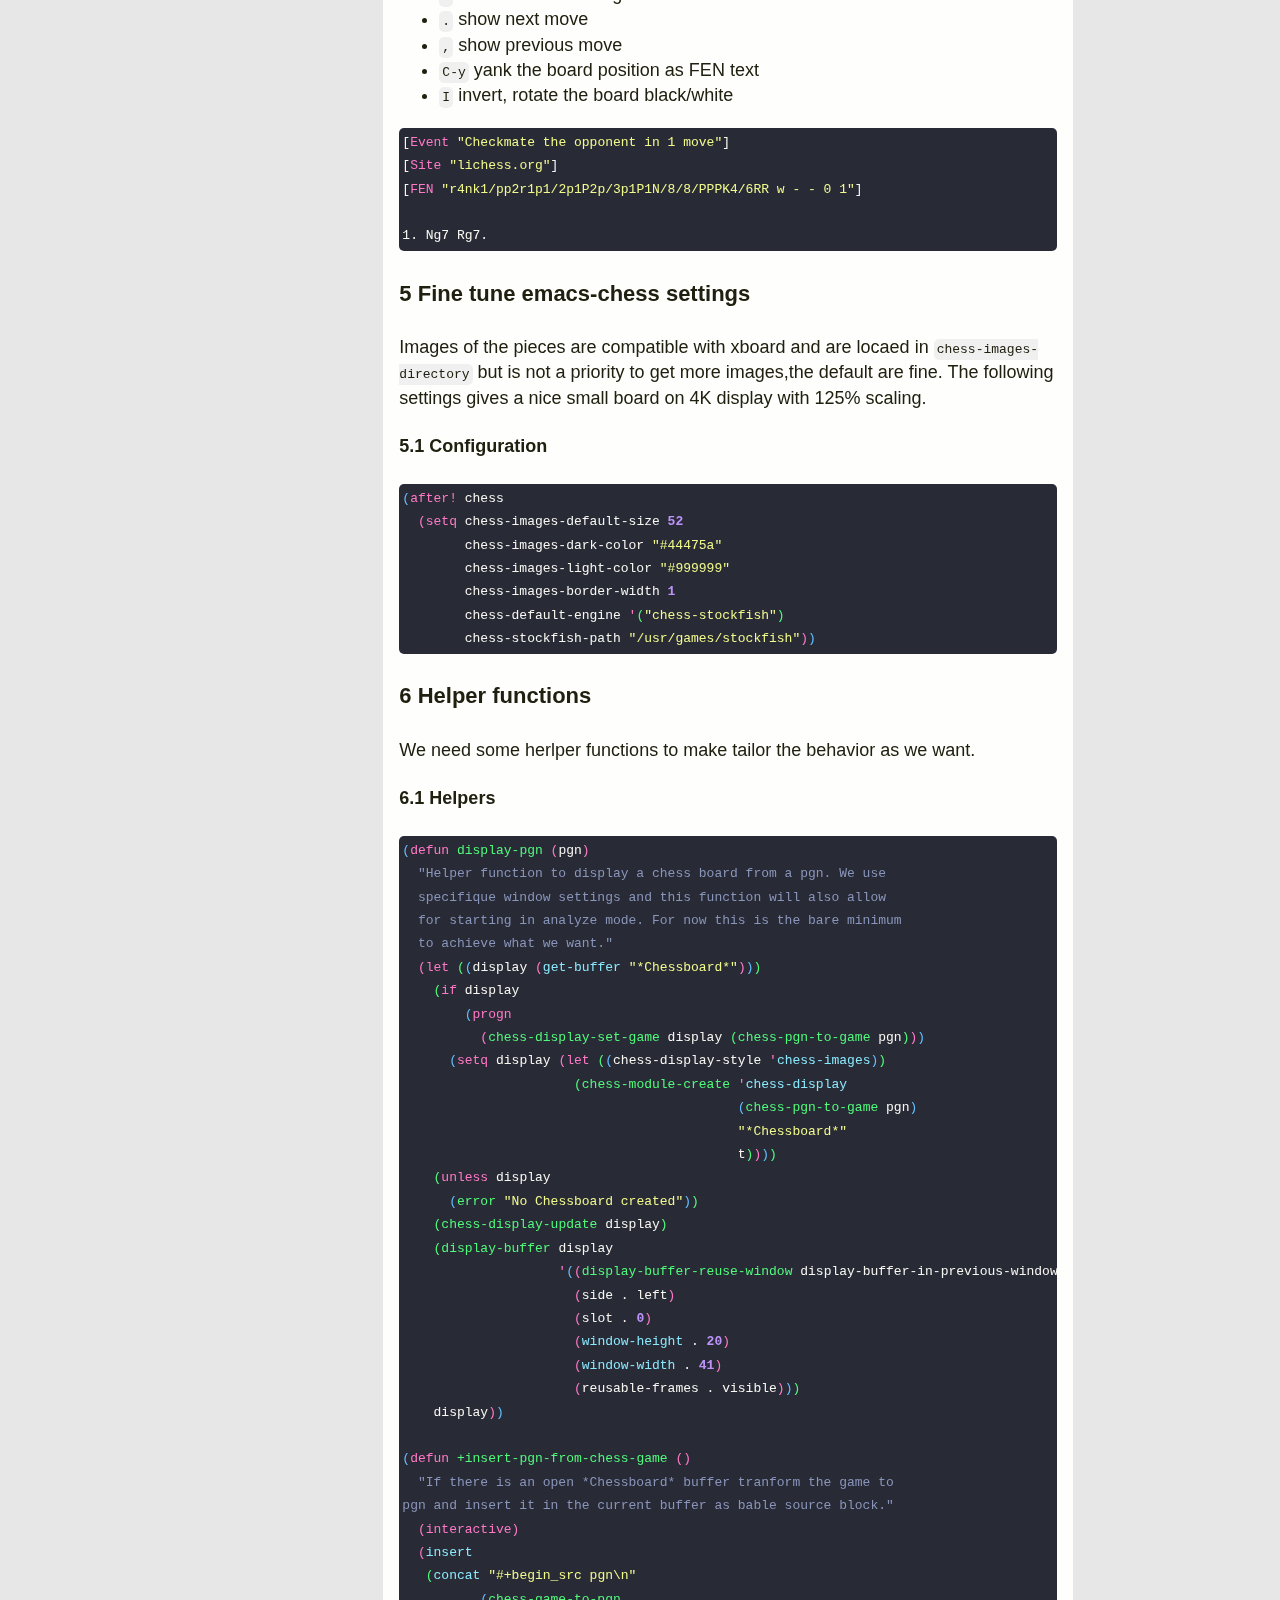
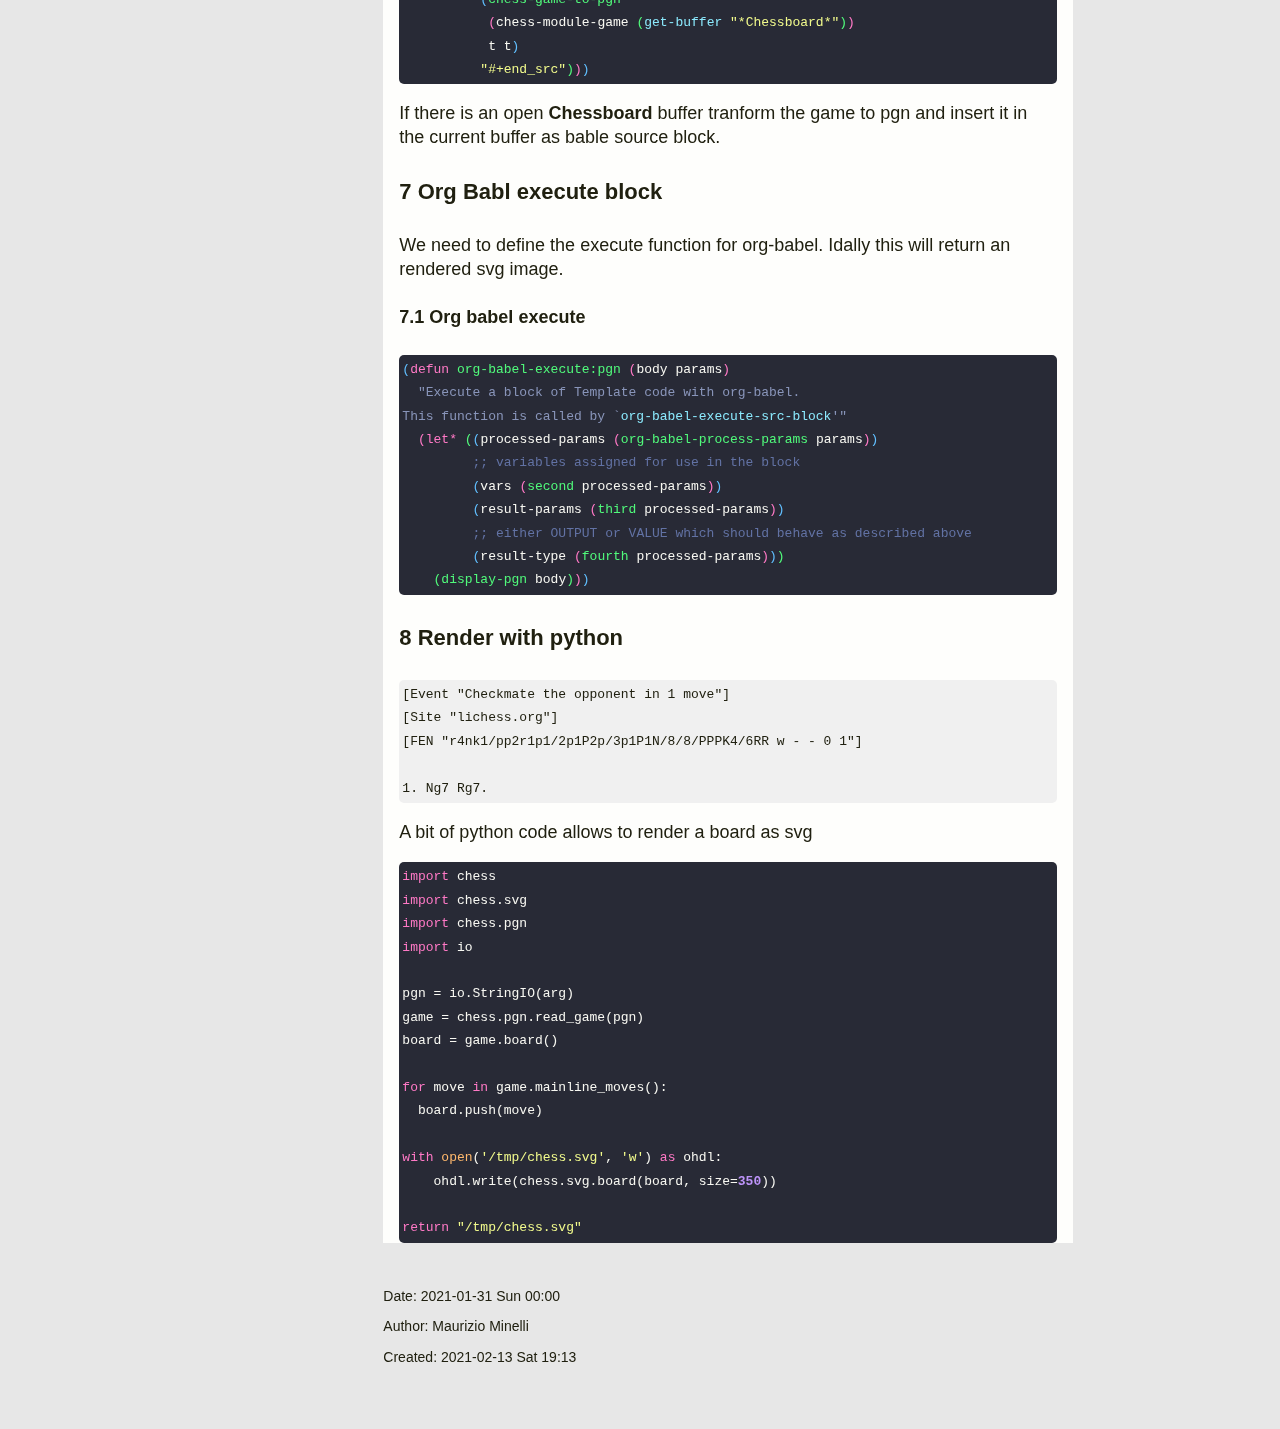
<file: notes/20210131081747-emacs_chess_org_mode.html>
<!DOCTYPE html>
<html lang="en">
<head>
<!-- 2021-02-13 Sat 19:13 -->
<meta charset="utf-8">
<meta name="viewport" content="width=device-width, initial-scale=1">
<title>Emacs chess &amp; Org mode</title>
<meta name="generator" content="Org mode">
<meta name="author" content="Maurizio Minelli">
<link rel="stylesheet" type="text/css" href="../style.css"/>
</head>
<body>
<div id="preamble" class="status">
<div id="org-page-header">
    <div>
     <a accesskey="h" href="notes.html"> UP </a> |
    <a accesskey="H" href="/index.html"> HOME </a>
</div>
<div>
<a href="notes.xml"> RSS </a> |
<a href="https://github.com/willwo13/willwo13.github.io"> Source </a> |
<a href="https://creativecommons.org/licenses/by-sa/4.0/"> License </a>
</div>
</div>
</div>
<div id="content">
<header>
<h1 class="title">Emacs chess &amp; Org mode</h1>
</header>
<div id="outline-container-org36d1175" class="outline-2">
<h2 id="org36d1175"><span class="section-number-2">1</span> Abstract</h2>
<div class="outline-text-2" id="text-1">
<p>
It bould be nice to visualize and analyze chess PGN source blocks from notes
written in org-mode with emacs-chess. When we <code>C-c C-c</code> on the org-bable source
block an onubtrisve chess board should open with the default functionality of
emacs-chess.
</p>

<ul class="org-ul">
<li>Open a chess boards when <code>C-c C-c</code> in org-babel PGN block</li>
<li>When a chessboard is open, inert the game back as babel PGN source block</li>
<li>Start an engine for analysis and show the recomended moves</li>
<li>Make sane defaults for smaller chessboard leaving room for PGN display and
chess analysis output, preferably all in one window.</li>
</ul>
</div>
</div>

<div id="outline-container-org8220b94" class="outline-2">
<h2 id="org8220b94"><span class="section-number-2">2</span> Screenshot&#xa0;&#xa0;&#xa0;<span class="tag"><span class="ATTACH">ATTACH</span></span></h2>
<div class="outline-text-2" id="text-2">

<figure id="orge6a3ea8">
<img src="/attach/5e/6c4866-5270-492a-86d7-2b2dba8a1597/2021-01-31_13-33-58_screenshot.png" alt="2021-01-31_13-33-58_screenshot.png">

</figure>
</div>
</div>


<div id="outline-container-org9d3b091" class="outline-2">
<h2 id="org9d3b091"><span class="section-number-2">3</span> Prerequisits</h2>
<div class="outline-text-2" id="text-3">
<ul class="org-ul">
<li>emacs-chess</li>
<li>stockfish</li>
</ul>
</div>
</div>

<div id="outline-container-org99a60a8" class="outline-2">
<h2 id="org99a60a8"><span class="section-number-2">4</span> Usage</h2>
<div class="outline-text-2" id="text-4">
<p>
This is what we wan&rsquo;t. Write org-babel source block as pgn notation and then
with <code>C-c C-c</code> the boards open in alaysis mode and we can edit the pgn and
visualize/update the board.
</p>

<p>
The board is interactive as expected and we can use the default chess-board key
map. The full keybindings can be shown like usual with <code>C-h m</code> f.ex:
</p>

<ul class="org-ul">
<li><code>&lt;</code> move to start of the game</li>
<li><code>&gt;</code> move to end of the game</li>
<li><code>.</code> show next move</li>
<li><code>,</code> show previous move</li>
<li><code>C-y</code> yank the board position as FEN text</li>
<li><code>I</code> invert, rotate the board black/white</li>
</ul>

<div class="org-src-container">
<pre class="src src-pgn">[<span style="color: #ff79c6;">Event</span> <span style="color: #f1fa8c;">"Checkmate the opponent in 1 move"</span>]
[<span style="color: #ff79c6;">Site</span> <span style="color: #f1fa8c;">"lichess.org"</span>]
[<span style="color: #ff79c6;">FEN</span> <span style="color: #f1fa8c;">"r4nk1/pp2r1p1/2p1P2p/3p1P1N/8/8/PPPK4/6RR w - - 0 1"</span>]

1. Ng7 Rg7.
</pre>
</div>
</div>
</div>


<div id="outline-container-org316ff81" class="outline-2">
<h2 id="org316ff81"><span class="section-number-2">5</span> Fine tune emacs-chess settings</h2>
<div class="outline-text-2" id="text-5">
<p>
Images of the pieces are compatible with xboard and are locaed in
<code>chess-images-directory</code> but is not a priority to get more images,the default are
fine. The following settings gives a nice small board on 4K display with 125%
scaling.
</p>
</div>

<div id="outline-container-chess-config" class="outline-3">
<h3 id="chess-config"><span class="section-number-3">5.1</span> Configuration</h3>
<div class="outline-text-3" id="text-chess-config">
<div class="org-src-container">
<pre class="src src-emacs-lisp"><span style="color: #61bfff;">(</span><span style="color: #ff79c6;">after!</span> chess
  <span style="color: #ff79c6;">(</span><span style="color: #ff79c6;">setq</span> chess-images-default-size <span style="color: #bd93f9; font-weight: bold;">52</span>
        chess-images-dark-color <span style="color: #f1fa8c;">"#44475a"</span>
        chess-images-light-color <span style="color: #f1fa8c;">"#999999"</span>
        chess-images-border-width <span style="color: #bd93f9; font-weight: bold;">1</span>
        chess-default-engine <span style="color: #ff79c6;">'</span><span style="color: #50fa7b;">(</span><span style="color: #f1fa8c;">"chess-stockfish"</span><span style="color: #50fa7b;">)</span>
        chess-stockfish-path <span style="color: #f1fa8c;">"/usr/games/stockfish"</span><span style="color: #ff79c6;">)</span><span style="color: #61bfff;">)</span>
</pre>
</div>
</div>
</div>
</div>


<div id="outline-container-org6ca86b7" class="outline-2">
<h2 id="org6ca86b7"><span class="section-number-2">6</span> Helper functions</h2>
<div class="outline-text-2" id="text-6">
<p>
We need some herlper functions to make tailor the behavior as we want.
</p>
</div>

<div id="outline-container-chess-helpers" class="outline-3">
<h3 id="chess-helpers"><span class="section-number-3">6.1</span> Helpers</h3>
<div class="outline-text-3" id="text-chess-helpers">
<div class="org-src-container">
<pre class="src src-emacs-lisp"><span style="color: #61bfff;">(</span><span style="color: #ff79c6;">defun</span> <span style="color: #50fa7b;">display-pgn</span> <span style="color: #ff79c6;">(</span>pgn<span style="color: #ff79c6;">)</span>
  <span style="color: #8995ba;">"Helper function to display a chess board from a pgn. We use</span>
<span style="color: #8995ba;">  specifique window settings and this function will also allow</span>
<span style="color: #8995ba;">  for starting in analyze mode. For now this is the bare minimum</span>
<span style="color: #8995ba;">  to achieve what we want."</span>
  <span style="color: #ff79c6;">(</span><span style="color: #ff79c6;">let</span> <span style="color: #50fa7b;">(</span><span style="color: #61bfff;">(</span>display <span style="color: #ff79c6;">(</span><span style="color: #8be9fd;">get-buffer</span> <span style="color: #f1fa8c;">"*Chessboard*"</span><span style="color: #ff79c6;">)</span><span style="color: #61bfff;">)</span><span style="color: #50fa7b;">)</span>
    <span style="color: #50fa7b;">(</span><span style="color: #ff79c6;">if</span> display
        <span style="color: #61bfff;">(</span><span style="color: #ff79c6;">progn</span>
          <span style="color: #ff79c6;">(</span><span style="color: #50fa7b;">chess-display-set-game</span> display <span style="color: #50fa7b;">(</span><span style="color: #50fa7b;">chess-pgn-to-game</span> pgn<span style="color: #50fa7b;">)</span><span style="color: #ff79c6;">)</span><span style="color: #61bfff;">)</span>
      <span style="color: #61bfff;">(</span><span style="color: #ff79c6;">setq</span> display <span style="color: #ff79c6;">(</span><span style="color: #ff79c6;">let</span> <span style="color: #50fa7b;">(</span><span style="color: #61bfff;">(</span>chess-display-style <span style="color: #ff79c6;">'</span><span style="color: #8be9fd;">chess-images</span><span style="color: #61bfff;">)</span><span style="color: #50fa7b;">)</span>
                      <span style="color: #50fa7b;">(</span><span style="color: #50fa7b;">chess-module-create</span> <span style="color: #ff79c6;">'</span><span style="color: #8be9fd;">chess-display</span>
                                           <span style="color: #61bfff;">(</span><span style="color: #50fa7b;">chess-pgn-to-game</span> pgn<span style="color: #61bfff;">)</span>
                                           <span style="color: #f1fa8c;">"*Chessboard*"</span>
                                           t<span style="color: #50fa7b;">)</span><span style="color: #ff79c6;">)</span><span style="color: #61bfff;">)</span><span style="color: #50fa7b;">)</span>
    <span style="color: #50fa7b;">(</span><span style="color: #ff79c6;">unless</span> display
      <span style="color: #61bfff;">(</span><span style="color: #50fa7b;">error</span> <span style="color: #f1fa8c;">"No Chessboard created"</span><span style="color: #61bfff;">)</span><span style="color: #50fa7b;">)</span>
    <span style="color: #50fa7b;">(</span><span style="color: #50fa7b;">chess-display-update</span> display<span style="color: #50fa7b;">)</span>
    <span style="color: #50fa7b;">(</span><span style="color: #50fa7b;">display-buffer</span> display
                    <span style="color: #ff79c6;">'</span><span style="color: #61bfff;">(</span><span style="color: #ff79c6;">(</span><span style="color: #50fa7b;">display-buffer-reuse-window</span> display-buffer-in-previous-window display-buffer-in-side-window<span style="color: #ff79c6;">)</span>
                      <span style="color: #ff79c6;">(</span>side . left<span style="color: #ff79c6;">)</span>
                      <span style="color: #ff79c6;">(</span>slot . <span style="color: #bd93f9; font-weight: bold;">0</span><span style="color: #ff79c6;">)</span>
                      <span style="color: #ff79c6;">(</span><span style="color: #8be9fd;">window-height</span> . <span style="color: #bd93f9; font-weight: bold;">20</span><span style="color: #ff79c6;">)</span>
                      <span style="color: #ff79c6;">(</span><span style="color: #8be9fd;">window-width</span> . <span style="color: #bd93f9; font-weight: bold;">41</span><span style="color: #ff79c6;">)</span>
                      <span style="color: #ff79c6;">(</span>reusable-frames . visible<span style="color: #ff79c6;">)</span><span style="color: #61bfff;">)</span><span style="color: #50fa7b;">)</span>
    display<span style="color: #ff79c6;">)</span><span style="color: #61bfff;">)</span>

<span style="color: #61bfff;">(</span><span style="color: #ff79c6;">defun</span> <span style="color: #50fa7b;">+insert-pgn-from-chess-game</span> <span style="color: #ff79c6;">()</span>
  <span style="color: #8995ba;">"If there is an open *Chessboard* buffer tranform the game to</span>
<span style="color: #8995ba;">pgn and insert it in the current buffer as bable source block."</span>
  <span style="color: #ff79c6;">(</span><span style="color: #ff79c6;">interactive</span><span style="color: #ff79c6;">)</span>
  <span style="color: #ff79c6;">(</span><span style="color: #8be9fd;">insert</span>
   <span style="color: #50fa7b;">(</span><span style="color: #8be9fd;">concat</span> <span style="color: #f1fa8c;">"#+begin_src pgn\n"</span>
          <span style="color: #61bfff;">(</span><span style="color: #50fa7b;">chess-game-to-pgn</span>
           <span style="color: #ff79c6;">(</span>chess-module-game <span style="color: #50fa7b;">(</span><span style="color: #8be9fd;">get-buffer</span> <span style="color: #f1fa8c;">"*Chessboard*"</span><span style="color: #50fa7b;">)</span><span style="color: #ff79c6;">)</span>
           t t<span style="color: #61bfff;">)</span>
          <span style="color: #f1fa8c;">"#+end_src"</span><span style="color: #50fa7b;">)</span><span style="color: #ff79c6;">)</span><span style="color: #61bfff;">)</span>
</pre>
</div>

<p>
If there is an open <b>Chessboard</b> buffer tranform the game to pgn and insert it in
the current buffer as bable source block.
</p>
</div>
</div>
</div>


<div id="outline-container-org068eaa0" class="outline-2">
<h2 id="org068eaa0"><span class="section-number-2">7</span> Org Babl execute block</h2>
<div class="outline-text-2" id="text-7">
<p>
We need to define the execute function for org-babel. Idally this will return an
rendered svg image.
</p>
</div>

<div id="outline-container-chess-babel" class="outline-3">
<h3 id="chess-babel"><span class="section-number-3">7.1</span> Org babel execute</h3>
<div class="outline-text-3" id="text-chess-babel">
<div class="org-src-container">
<pre class="src src-emacs-lisp"><span style="color: #61bfff;">(</span><span style="color: #ff79c6;">defun</span> <span style="color: #50fa7b;">org-babel-execute:pgn</span> <span style="color: #ff79c6;">(</span>body params<span style="color: #ff79c6;">)</span>
  <span style="color: #8995ba;">"Execute a block of Template code with org-babel.</span>
<span style="color: #8995ba;">This function is called by `</span><span style="color: #8be9fd;">org-babel-execute-src-block</span><span style="color: #8995ba;">'"</span>
  <span style="color: #ff79c6;">(</span><span style="color: #ff79c6;">let*</span> <span style="color: #50fa7b;">(</span><span style="color: #61bfff;">(</span>processed-params <span style="color: #ff79c6;">(</span><span style="color: #50fa7b;">org-babel-process-params</span> params<span style="color: #ff79c6;">)</span><span style="color: #61bfff;">)</span>
         <span style="color: #6272a4;">;; </span><span style="color: #6272a4;">variables assigned for use in the block</span>
         <span style="color: #61bfff;">(</span>vars <span style="color: #ff79c6;">(</span><span style="color: #50fa7b;">second</span> processed-params<span style="color: #ff79c6;">)</span><span style="color: #61bfff;">)</span>
         <span style="color: #61bfff;">(</span>result-params <span style="color: #ff79c6;">(</span><span style="color: #50fa7b;">third</span> processed-params<span style="color: #ff79c6;">)</span><span style="color: #61bfff;">)</span>
         <span style="color: #6272a4;">;; </span><span style="color: #6272a4;">either OUTPUT or VALUE which should behave as described above</span>
         <span style="color: #61bfff;">(</span>result-type <span style="color: #ff79c6;">(</span><span style="color: #50fa7b;">fourth</span> processed-params<span style="color: #ff79c6;">)</span><span style="color: #61bfff;">)</span><span style="color: #50fa7b;">)</span>
    <span style="color: #50fa7b;">(</span><span style="color: #50fa7b;">display-pgn</span> body<span style="color: #50fa7b;">)</span><span style="color: #ff79c6;">)</span><span style="color: #61bfff;">)</span>
</pre>
</div>
</div>
</div>
</div>


<div id="outline-container-org82dcfa6" class="outline-2">
<h2 id="org82dcfa6"><span class="section-number-2">8</span> Render with python</h2>
<div class="outline-text-2" id="text-8">
<pre class="example" id="org2044829">
[Event "Checkmate the opponent in 1 move"]
[Site "lichess.org"]
[FEN "r4nk1/pp2r1p1/2p1P2p/3p1P1N/8/8/PPPK4/6RR w - - 0 1"]

1. Ng7 Rg7.
</pre>


<p>
A bit of python code allows to render a board as svg
</p>
<div class="org-src-container">
<pre class="src src-python"><span style="color: #ff79c6;">import</span> chess
<span style="color: #ff79c6;">import</span> chess.svg
<span style="color: #ff79c6;">import</span> chess.pgn
<span style="color: #ff79c6;">import</span> io

pgn = io.StringIO(arg)
game = chess.pgn.read_game(pgn)
board = game.board()

<span style="color: #ff79c6;">for</span> move <span style="color: #ff79c6;">in</span> game.mainline_moves():
  board.push(move)

<span style="color: #ff79c6;">with</span> <span style="color: #ffb86c;">open</span>(<span style="color: #f1fa8c;">'/tmp/chess.svg'</span>, <span style="color: #f1fa8c;">'w'</span>) <span style="color: #ff79c6;">as</span> ohdl:
    ohdl.write(chess.svg.board(board, size=<span style="color: #bd93f9; font-weight: bold;">350</span>))

<span style="color: #ff79c6;">return</span> <span style="color: #f1fa8c;">"/tmp/chess.svg"</span>
</pre>
</div>

<p>
<a href=""></a>
</p>
</div>
</div>
</div>
<div id="postamble" class="status">
<p class="date">Date: 2021-01-31 Sun 00:00</p>
<p class="author">Author: Maurizio Minelli</p>
<p class="date">Created: 2021-02-13 Sat 19:13</p>
</div>
</body>
</html>
</file>
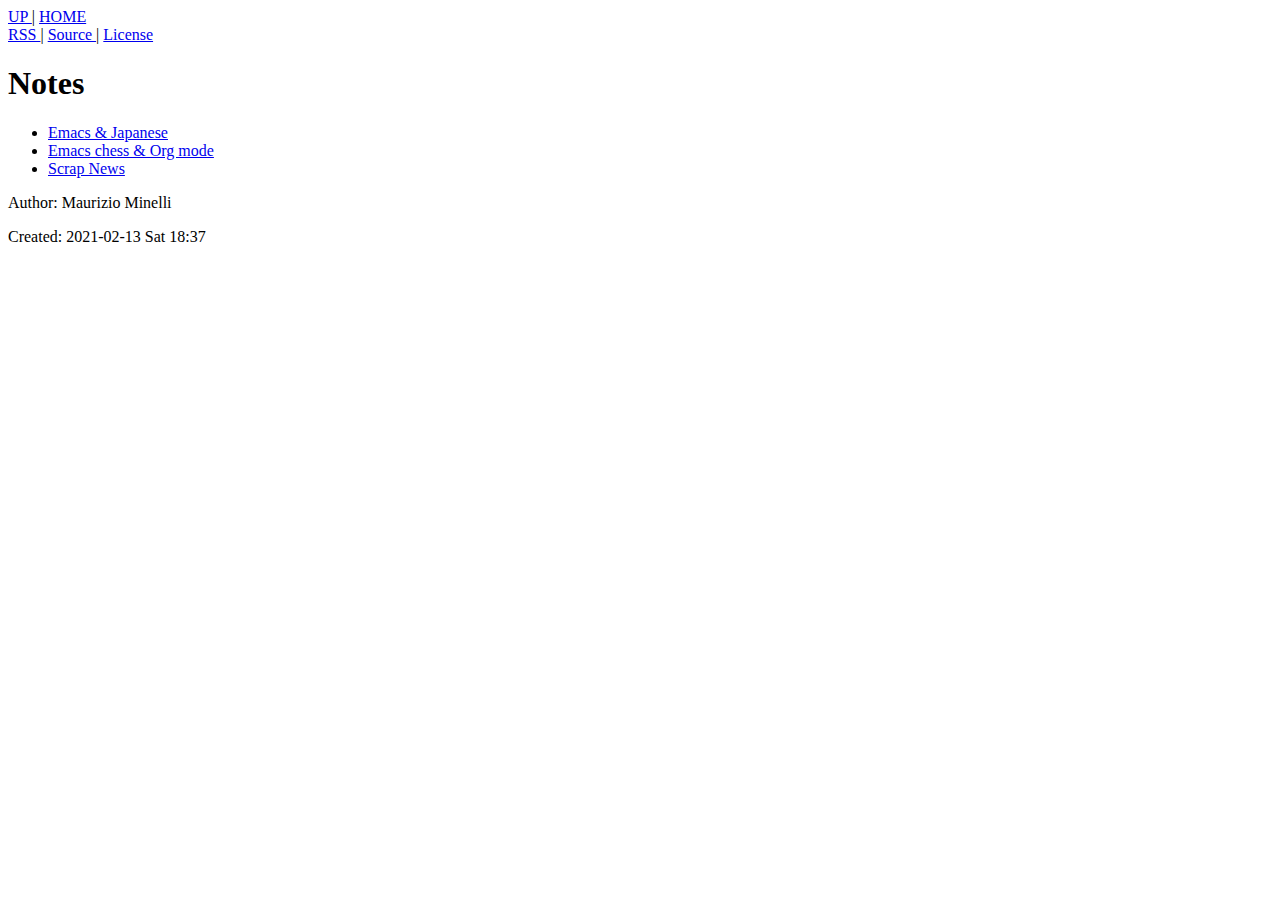
<file: notes/notes.html>
<!DOCTYPE html>
<html lang="en">
<head>
<!-- 2021-02-13 Sat 18:37 -->
<meta charset="utf-8">
<meta name="viewport" content="width=device-width, initial-scale=1">
<title>Notes</title>
<meta name="generator" content="Org mode">
<meta name="author" content="Maurizio Minelli">
</head>
<body>
<div id="preamble" class="status">
<div id="org-page-header">
    <div>
     <a accesskey="h" href="notes.html"> UP </a> |
    <a accesskey="H" href="/index.html"> HOME </a>
</div>
<div>
<a href="notes.xml"> RSS </a> |
<a href="https://github.com/willwo13/willwo13.github.io"> Source </a> |
<a href="https://creativecommons.org/licenses/by-sa/4.0/"> License </a>
</div>
</div>
</div>
<div id="content">
<header>
<h1 class="title">Notes</h1>
</header><ul class="org-ul">
<li><a href="20210116181510-emacs_japanese.html">Emacs &amp; Japanese</a></li>
<li><a href="20210131081747-emacs_chess_org_mode.html">Emacs chess &amp; Org mode</a></li>
<li><a href="20210102181512-scrap_news.html">Scrap News</a></li>
</ul>
</div>
<div id="postamble" class="status">
<p class="author">Author: Maurizio Minelli</p>
<p class="date">Created: 2021-02-13 Sat 18:37</p>
</div>
</body>
</html>
</file>
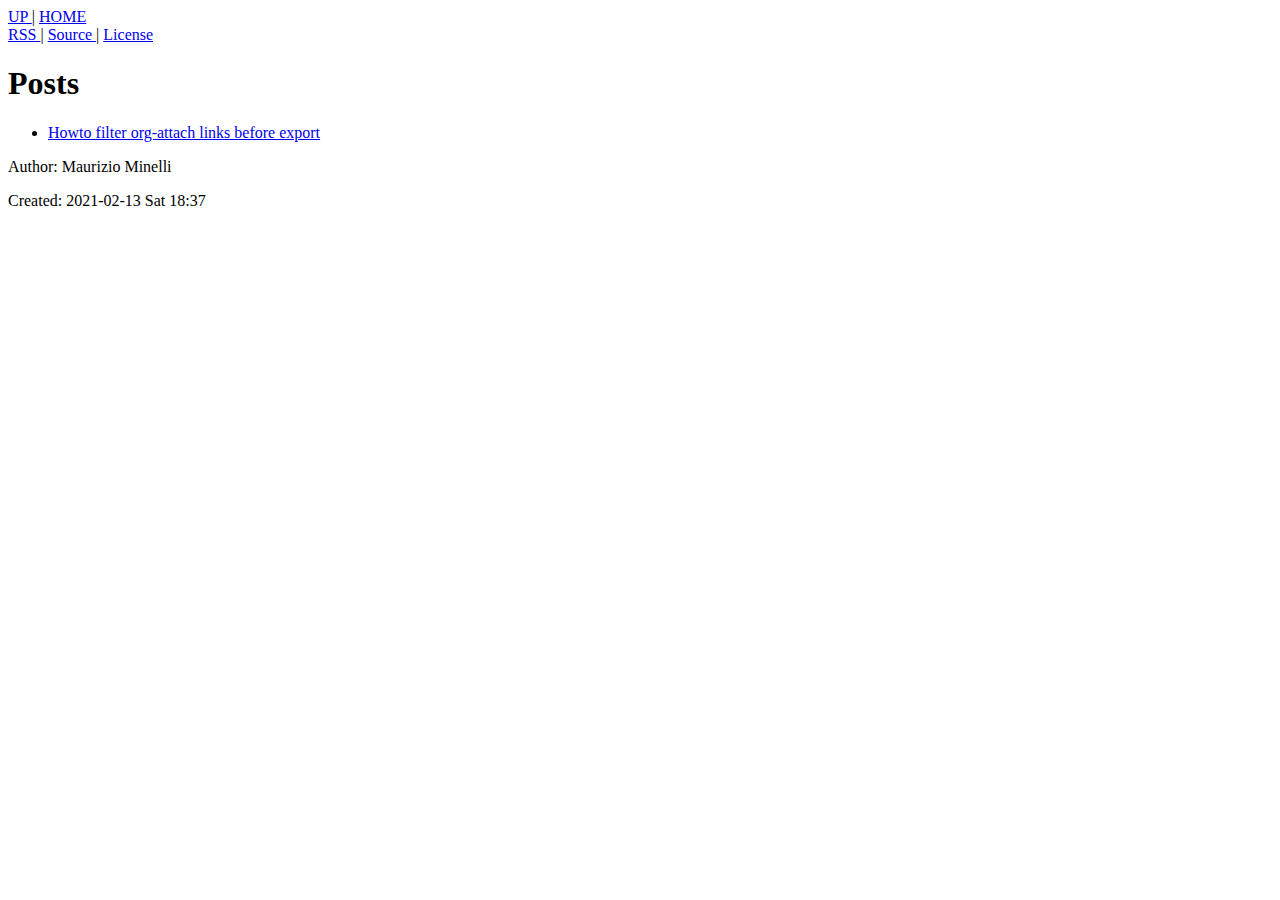
<file: posts/posts.html>
<!DOCTYPE html>
<html lang="en">
<head>
<!-- 2021-02-13 Sat 18:37 -->
<meta charset="utf-8">
<meta name="viewport" content="width=device-width, initial-scale=1">
<title>Posts</title>
<meta name="generator" content="Org mode">
<meta name="author" content="Maurizio Minelli">
</head>
<body>
<div id="preamble" class="status">
<div id="org-page-header">
    <div>
     <a accesskey="h" href="notes.html"> UP </a> |
    <a accesskey="H" href="/index.html"> HOME </a>
</div>
<div>
<a href="notes.xml"> RSS </a> |
<a href="https://github.com/willwo13/willwo13.github.io"> Source </a> |
<a href="https://creativecommons.org/licenses/by-sa/4.0/"> License </a>
</div>
</div>
</div>
<div id="content">
<header>
<h1 class="title">Posts</h1>
</header><ul class="org-ul">
<li><a href="2021/02/howto-filter-org-attach-links-for-export.html">Howto filter org-attach links before export</a></li>
</ul>
</div>
<div id="postamble" class="status">
<p class="author">Author: Maurizio Minelli</p>
<p class="date">Created: 2021-02-13 Sat 18:37</p>
</div>
</body>
</html>
</file>
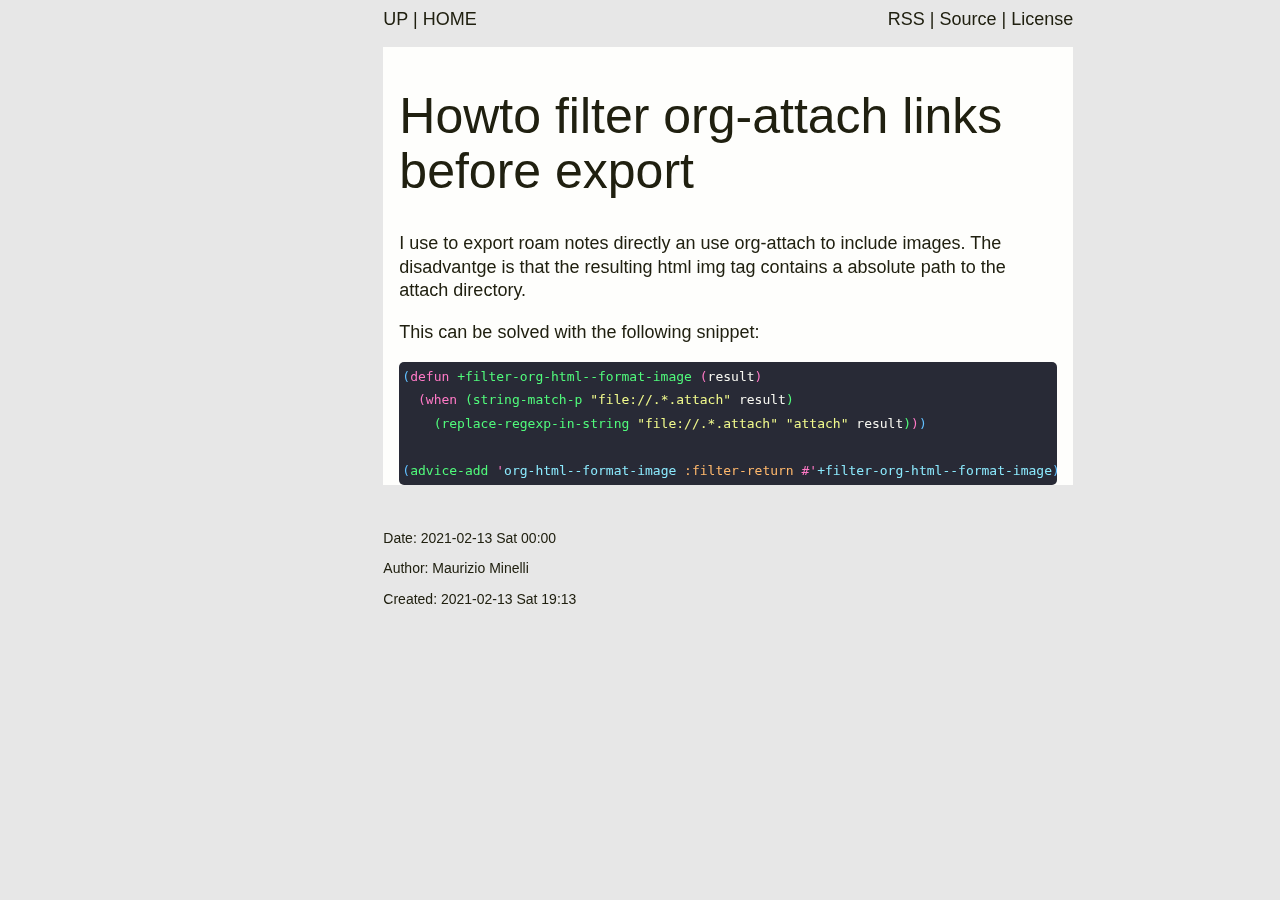
<file: posts/2021/02/howto-filter-org-attach-links-for-export.html>
<!DOCTYPE html>
<html lang="en">
<head>
<!-- 2021-02-13 Sat 19:13 -->
<meta charset="utf-8">
<meta name="viewport" content="width=device-width, initial-scale=1">
<title>Howto filter org-attach links before export</title>
<meta name="generator" content="Org mode">
<meta name="author" content="Maurizio Minelli">
<link rel="stylesheet" type="text/css" href="../../../style.css"/>
</head>
<body>
<div id="preamble" class="status">
<div id="org-page-header">
    <div>
     <a accesskey="h" href="notes.html"> UP </a> |
    <a accesskey="H" href="/index.html"> HOME </a>
</div>
<div>
<a href="notes.xml"> RSS </a> |
<a href="https://github.com/willwo13/willwo13.github.io"> Source </a> |
<a href="https://creativecommons.org/licenses/by-sa/4.0/"> License </a>
</div>
</div>
</div>
<div id="content">
<header>
<h1 class="title">Howto filter org-attach links before export</h1>
</header><p>
I use to export roam notes directly an use org-attach to include images. The
disadvantge is that the resulting html img tag contains a absolute path to the
attach directory.
</p>

<p>
This can be solved with the following snippet:
</p>
<div class="org-src-container">
<pre class="src src-emacs-lisp"><span style="color: #61bfff;">(</span><span style="color: #ff79c6;">defun</span> <span style="color: #50fa7b;">+filter-org-html--format-image</span> <span style="color: #ff79c6;">(</span>result<span style="color: #ff79c6;">)</span>
  <span style="color: #ff79c6;">(</span><span style="color: #ff79c6;">when</span> <span style="color: #50fa7b;">(</span><span style="color: #50fa7b;">string-match-p</span> <span style="color: #f1fa8c;">"file://.*.attach"</span> result<span style="color: #50fa7b;">)</span>
    <span style="color: #50fa7b;">(</span><span style="color: #50fa7b;">replace-regexp-in-string</span> <span style="color: #f1fa8c;">"file://.*.attach"</span> <span style="color: #f1fa8c;">"attach"</span> result<span style="color: #50fa7b;">)</span><span style="color: #ff79c6;">)</span><span style="color: #61bfff;">)</span>

<span style="color: #61bfff;">(</span><span style="color: #50fa7b;">advice-add</span> <span style="color: #ff79c6;">'</span><span style="color: #8be9fd;">org-html--format-image</span> <span style="color: #ffb86c;">:filter-return</span> <span style="color: #ff79c6;">#'</span><span style="color: #8be9fd;">+filter-org-html--format-image</span><span style="color: #61bfff;">)</span>
</pre>
</div>
</div>
<div id="postamble" class="status">
<p class="date">Date: 2021-02-13 Sat 00:00</p>
<p class="author">Author: Maurizio Minelli</p>
<p class="date">Created: 2021-02-13 Sat 19:13</p>
</div>
</body>
</html>
</file>
<file: first.css>
/* This style sheet configures the basic common style across the whole
   site.

@import url("./css/typeface.css");
*/

html {
    --background: #e7e7e7;
    --foreground: #202010;
}

div#content {
    margin-top: 16px;
    padding-top: 8px;
    padding-left: 16px;
    padding-right: 16px;
}

body {
    font-family: Charter, Source Han Serif CN, serif;
    font-size: 18px;
    line-height: 1.4;
    background-color: var(--background);
    color: var(--foreground);
    margin-bottom: 4em;
}

:lang(ja) {
    font-family: Source Han Serif JP, serif;
}

::selection {
    color: var(--background);
    background-color: var(--foreground);
}

:link, :visited {
    color: rgb(0, 112, 201);
    /* No underline. */
    text-decoration: none;
}

:link:hover {
    text-decoration: underline;
}

div#org-div-home-and-up-index-page, div#org-div-home-and-up,
div#org-page-header {
    display: flex;
    justify-content: space-between;
    font-family: Helvetica;
}

#text-table-of-contents :link, #text-table-of-contents :visited,
#org-div-home-and-up-index-page a, #org-div-home-and-up a,
#org-page-header a {
    /* Link in TOC and headline remain black */
    Color: var(--foreground);
}


#postamble {
    /* Misc info at the bottom */
    margin-top: 3em;
    font-size: 14px;
}

#postamble p {
    margin-bottom: 0.5em;
    margin-top: 0em;
}

div.like-button {
    margin-bottom: 3em;
}

/* Prevent super and subscript from changing line height. */
sup, sub {
    vertical-align: baseline;
    position: relative;
    top: -0.4em;
}
sub {
    top: 0.4em;
}

/* Footer. */
.footdef {
    /* make footnote number and content to be on th same line */
    display: flex;
}

.footdef sup {
    top: 1pt;
}

.footpara p {
    margin-left: 1em;
}

/* Org header tags */
span.tag {
    font-size: 14px;;
}

.org-src-container .src {
  background: #282a36;
  color: #f8f8f2;
}

/* This style sheet configures style of the home page */

body {
    font-family: Helvetica, "Source Han Sans SC";
    /* prohibit scrolling */
    overflow-x: hidden;
    line-height: 1.3em;
}

/* mobile */
@media screen and (max-width: 767px) {
    #index-title {
        display: block;
        text-align: right;
        font-size:11pt;
        position: fixed;
        right: 10%;
        top: 3%;
    }
    body {
        margin-left: 5%;
        margin-right: 5%;
    }
    #title {
        margin-top: 0em;
        margin-bottom: 0em;
        font-size: 60pt;
        font-weight: bold;
    }
    #index {
        font-size: 25pt;
        table-layout: fixed;
    }
    #index td {
        width: 7em;
    }
    #diva {
        position: fixed;
        bottom: 5%;
        left: 6%;
    }
}

/* tablet, portrait */
@media screen and (min-width: 768px) and (max-width: 1024px) {
    #index-title {
        display: block;
        text-align: right;
        font-size:11pt;
        position: fixed;
        right: 7%;
        top: 5%;
    }
    #title {
        margin-top: 0em;
        margin-bottom: 0em;
        font-size: 90pt;
        font-weight: bold;
    }
    #index {
        font-size: 25pt;
        table-layout: fixed;
        /* to align with title */
        margin-left: 5pt;
    }
    #index td {
        width: 7em;
    }
    #diva {
        position: fixed;
        bottom: 7%;
        left: 7%;
    }
}

/* desktop, tablet landscape */
@media screen and (min-width: 1025px) {
    #index-title {
        display: block;
        text-align: right;
        position: fixed;
        right: 7%;
        top: 4%;
    }
    #title {
        margin-top: 0px;
        margin-bottom: 0px;
        font-size: 120px;
        font-weight: bold;
    }
    #index {
        font-size: 25pt;
        table-layout: fixed;
        /* to align with title */
        margin-left: 5pt;
    }
    #index td {
        width: 240px;
        height: 40px;
    }
    #diva {
        position: fixed;
        bottom: 7%;
        left: 7%;
    }
}

/* larger desktop */
@media screen and (min-width: 1900px) {
    #index-title {
        display: block;
        text-align: right;
        font-size: 20pt;
        margin-right: 5%;
        margin-top: 4%;
    }
    #title {
        margin-top: 0em;
        margin-bottom: 0em;
        font-size: 150pt;
        font-weight: bold;
    }
    #index {
        font-size: 40pt;
        table-layout: fixed;
        /* to align with title */
        margin-left: 10pt;
    }
    #index td {
        width: 7em;
    }
    #diva {
        position: fixed;
        bottom: 7%;
        left: 7%;
    }
}

/* black link
 *
 * the "black" class used in index.html
 * is obsolete
 */
:link, :visited {
    color: black;
}

/* reply-like.html */

.reply-like {
    background-color: #C93756;
    color: var(--background);
}

div#like-recieved p {
    font-family: Helvetica Neue;
    margin-block-start: 0;
    margin-block-end: 0;
    line-height: 0.8;
    font-weight: 700;
}

div#like-recieved {
    position: fixed;
    bottom: 0;
    left:0;
    font-stretch: 50%;
    font-size: 24vw;
    /* transform: scaleX(0.6); */
    /* transform-origin: bottom left; */
    /* font-size: 32vw; */

}

html {
    --code-font-size: 13px;
    --landscape-body-width: 690px;
    --landscape-sidebar-width: 280px;
}

.title {
    font-weight: normal;
    font-size: 50px;
    line-height: 1.1em;
}


/* TODO: What does this do? */
.figure p {
    font-size: 9pt;
    font-weight: 200;
    text-align: center;
    margin-top: 0;
    margin-bottom: 0;
}

h2, h3 {
    margin-top: 1.4em;
    margin-bottom: 1.4em;
    font-weight: bold;
}

h2 { font-size: 22px; }
h3 { font-size: 18px; }

p {
    margin-top: 1em;
    margin-bottom: 1em;
}

img { max-width: 100%; }

code, .src, pre, code:lang(zh), .src:lang(zh), pre:lang(zh) {
    font-family: ui-mono, monospace;
    font-size: var(--code-font-size);
}

code, .example, .src {
    background-color: #f0f0f0;
    overflow-x: scroll;
    padding: 3px;
    border-radius: 5px;
}

/* Portrait */
@media screen and (max-width: 1023px) {
    /* defined for all device */
    body {
        margin-left: 7%;
        margin-right: 7%;
        width: 86%;
    }
}

/* Landscape */
@media screen and (min-width: 1024px) {
    body {
        margin-left: calc((100vw - var(--landscape-body-width) - var(--landscape-sidebar-width)) / 3 + var(--landscape-sidebar-width));
        width: var(--landscape-body-width);
    }
    /* Floating TOC */
    #table-of-contents {
        text-align: left;
        font-size: 13pt;
        bottom: 0;
        position: fixed;
        overflow-y: scroll;
        overflow-x: wrap;
        top: 145px;
        left: calc((100vw - var(--landscape-body-width) - var(--landscape-sidebar-width)) / 3);
        width: calc(var(--landscape-sidebar-width) - 20px);
        /* Hide scrollbar in Firefox */
        scrollbar-width: none;
        /* Hide scrollbar in Edge */
        -ms-overflow-style: none;
    }
    /* Hide scrollbar in Safari and Chrome */
    #table-of-contents::-webkit-scrollbar {
        display: none;
    }
}

@media print {
    div#org-div-home-and-up, div#org-div-home-and-up-index-page,
    div#table-of-contents, div#taglist {
        display: none !important;
    }

    .title { font-size: 40px; }

    body {
        margin: auto;
        width: 70%;
    }
}
</file>
<file: style.css>
/* This style sheet configures the basic common style across the whole
   site.

@import url("./css/typeface.css");
*/

html {
    --background: #e7e7e7;
    --foreground: #202010;
}

div#content {
    background: #fefefc;
    color: #202010;
    margin-top: 16px;
    padding-top: 8px;
    padding-left: 16px;
    padding-right: 16px;
}

body {
    font-family: Charter, Source Han Serif CN, serif;
    font-size: 18px;
    line-height: 1.4;
    background-color: var(--background);
    color: var(--foreground);
    margin-bottom: 4em;
}

:lang(ja) {
    font-family: Source Han Serif JP, serif;
}

::selection {
    color: var(--background);
    background-color: var(--foreground);
}

:link, :visited {
    color: rgb(0, 112, 201);
    /* No underline. */
    text-decoration: none;
}

:link:hover {
    text-decoration: underline;
}

div#org-div-home-and-up-index-page, div#org-div-home-and-up,
div#org-page-header {
    display: flex;
    justify-content: space-between;
    font-family: Helvetica;
}

#text-table-of-contents :link, #text-table-of-contents :visited,
#org-div-home-and-up-index-page a, #org-div-home-and-up a,
#org-page-header a {
    /* Link in TOC and headline remain black */
    Color: var(--foreground);
}


#postamble {
    /* Misc info at the bottom */
    margin-top: 3em;
    font-size: 14px;
}

#postamble p {
    margin-bottom: 0.5em;
    margin-top: 0em;
}

div.like-button {
    margin-bottom: 3em;
}

/* Prevent super and subscript from changing line height. */
sup, sub {
    vertical-align: baseline;
    position: relative;
    top: -0.4em;
}
sub {
    top: 0.4em;
}

/* Footer. */
.footdef {
    /* make footnote number and content to be on th same line */
    display: flex;
}

.footdef sup {
    top: 1pt;
}

.footpara p {
    margin-left: 1em;
}

/* Org header tags */
span.tag {
    font-size: 14px;;
}

.org-src-container .src {
  background: #282a36;
  color: #f8f8f2;
}

/* This style sheet configures style of the home page */

body {
    font-family: Helvetica, "Source Han Sans SC";
    /* prohibit scrolling */
    overflow-x: hidden;
    line-height: 1.3em;
}

/* mobile */
@media screen and (max-width: 767px) {
    #index-title {
        display: block;
        text-align: right;
        font-size:11pt;
        position: fixed;
        right: 10%;
        top: 3%;
    }
    body {
        margin-left: 5%;
        margin-right: 5%;
    }
    #title {
        margin-top: 0em;
        margin-bottom: 0em;
        font-size: 60pt;
        font-weight: bold;
    }
    #index {
        font-size: 25pt;
        table-layout: fixed;
    }
    #index td {
        width: 7em;
    }
    #diva {
        position: fixed;
        bottom: 5%;
        left: 6%;
    }
}

/* tablet, portrait */
@media screen and (min-width: 768px) and (max-width: 1024px) {
    #index-title {
        display: block;
        text-align: right;
        font-size:11pt;
        position: fixed;
        right: 7%;
        top: 5%;
    }
    #title {
        margin-top: 0em;
        margin-bottom: 0em;
        font-size: 90pt;
        font-weight: bold;
    }
    #index {
        font-size: 25pt;
        table-layout: fixed;
        /* to align with title */
        margin-left: 5pt;
    }
    #index td {
        width: 7em;
    }
    #diva {
        position: fixed;
        bottom: 7%;
        left: 7%;
    }
}

/* desktop, tablet landscape */
@media screen and (min-width: 1025px) {
    #index-title {
        display: block;
        text-align: right;
        position: fixed;
        right: 7%;
        top: 4%;
    }
    #title {
        margin-top: 0px;
        margin-bottom: 0px;
        font-size: 120px;
        font-weight: bold;
    }
    #index {
        font-size: 25pt;
        table-layout: fixed;
        /* to align with title */
        margin-left: 5pt;
    }
    #index td {
        width: 240px;
        height: 40px;
    }
    #diva {
        position: fixed;
        bottom: 7%;
        left: 7%;
    }
}

/* larger desktop */
@media screen and (min-width: 1900px) {
    #index-title {
        display: block;
        text-align: right;
        font-size: 20pt;
        margin-right: 5%;
        margin-top: 4%;
    }
    #title {
        margin-top: 0em;
        margin-bottom: 0em;
        font-size: 150pt;
        font-weight: bold;
    }
    #index {
        font-size: 40pt;
        table-layout: fixed;
        /* to align with title */
        margin-left: 10pt;
    }
    #index td {
        width: 7em;
    }
    #diva {
        position: fixed;
        bottom: 7%;
        left: 7%;
    }
}

/* black link
 *
 * the "black" class used in index.html
 * is obsolete
 */
:link, :visited {
    color: black;
}

/* reply-like.html */

.reply-like {
    background-color: #C93756;
    color: var(--background);
}

div#like-recieved p {
    font-family: Helvetica Neue;
    margin-block-start: 0;
    margin-block-end: 0;
    line-height: 0.8;
    font-weight: 700;
}

div#like-recieved {
    position: fixed;
    bottom: 0;
    left:0;
    font-stretch: 50%;
    font-size: 24vw;
    /* transform: scaleX(0.6); */
    /* transform-origin: bottom left; */
    /* font-size: 32vw; */

}

html {
    --code-font-size: 13px;
    --landscape-body-width: 690px;
    --landscape-sidebar-width: 280px;
}

.title {
    font-weight: normal;
    font-size: 50px;
    line-height: 1.1em;
}


/* TODO: What does this do? */
.figure p {
    font-size: 9pt;
    font-weight: 200;
    text-align: center;
    margin-top: 0;
    margin-bottom: 0;
}

h2, h3 {
    margin-top: 1.4em;
    margin-bottom: 1.4em;
    font-weight: bold;
}

h2 { font-size: 22px; }
h3 { font-size: 18px; }

p {
    margin-top: 1em;
    margin-bottom: 1em;
}

img { max-width: 100%; }

code, .src, pre, code:lang(zh), .src:lang(zh), pre:lang(zh) {
    font-family: ui-mono, monospace;
    font-size: var(--code-font-size);
}

code, .example, .src {
    background-color: #f0f0f0;
    overflow-x: scroll;
    padding: 3px;
    border-radius: 5px;
}

/* Portrait */
@media screen and (max-width: 1023px) {
    /* defined for all device */
    body {
        margin-left: 7%;
        margin-right: 7%;
        width: 86%;
    }
}

/* Landscape */
@media screen and (min-width: 1024px) {
    body {
        margin-left: calc((100vw - var(--landscape-body-width) - var(--landscape-sidebar-width)) / 3 + var(--landscape-sidebar-width));
        width: var(--landscape-body-width);
    }
    /* Floating TOC */
    #table-of-contents {
        text-align: left;
        font-size: 13pt;
        bottom: 0;
        position: fixed;
        overflow-y: scroll;
        overflow-x: wrap;
        top: 145px;
        left: calc((100vw - var(--landscape-body-width) - var(--landscape-sidebar-width)) / 3);
        width: calc(var(--landscape-sidebar-width) - 20px);
        /* Hide scrollbar in Firefox */
        scrollbar-width: none;
        /* Hide scrollbar in Edge */
        -ms-overflow-style: none;
    }
    /* Hide scrollbar in Safari and Chrome */
    #table-of-contents::-webkit-scrollbar {
        display: none;
    }
}

@media print {
    div#org-div-home-and-up, div#org-div-home-and-up-index-page,
    div#table-of-contents, div#taglist {
        display: none !important;
    }

    .title { font-size: 40px; }

    body {
        margin: auto;
        width: 70%;
    }
}
</file>
